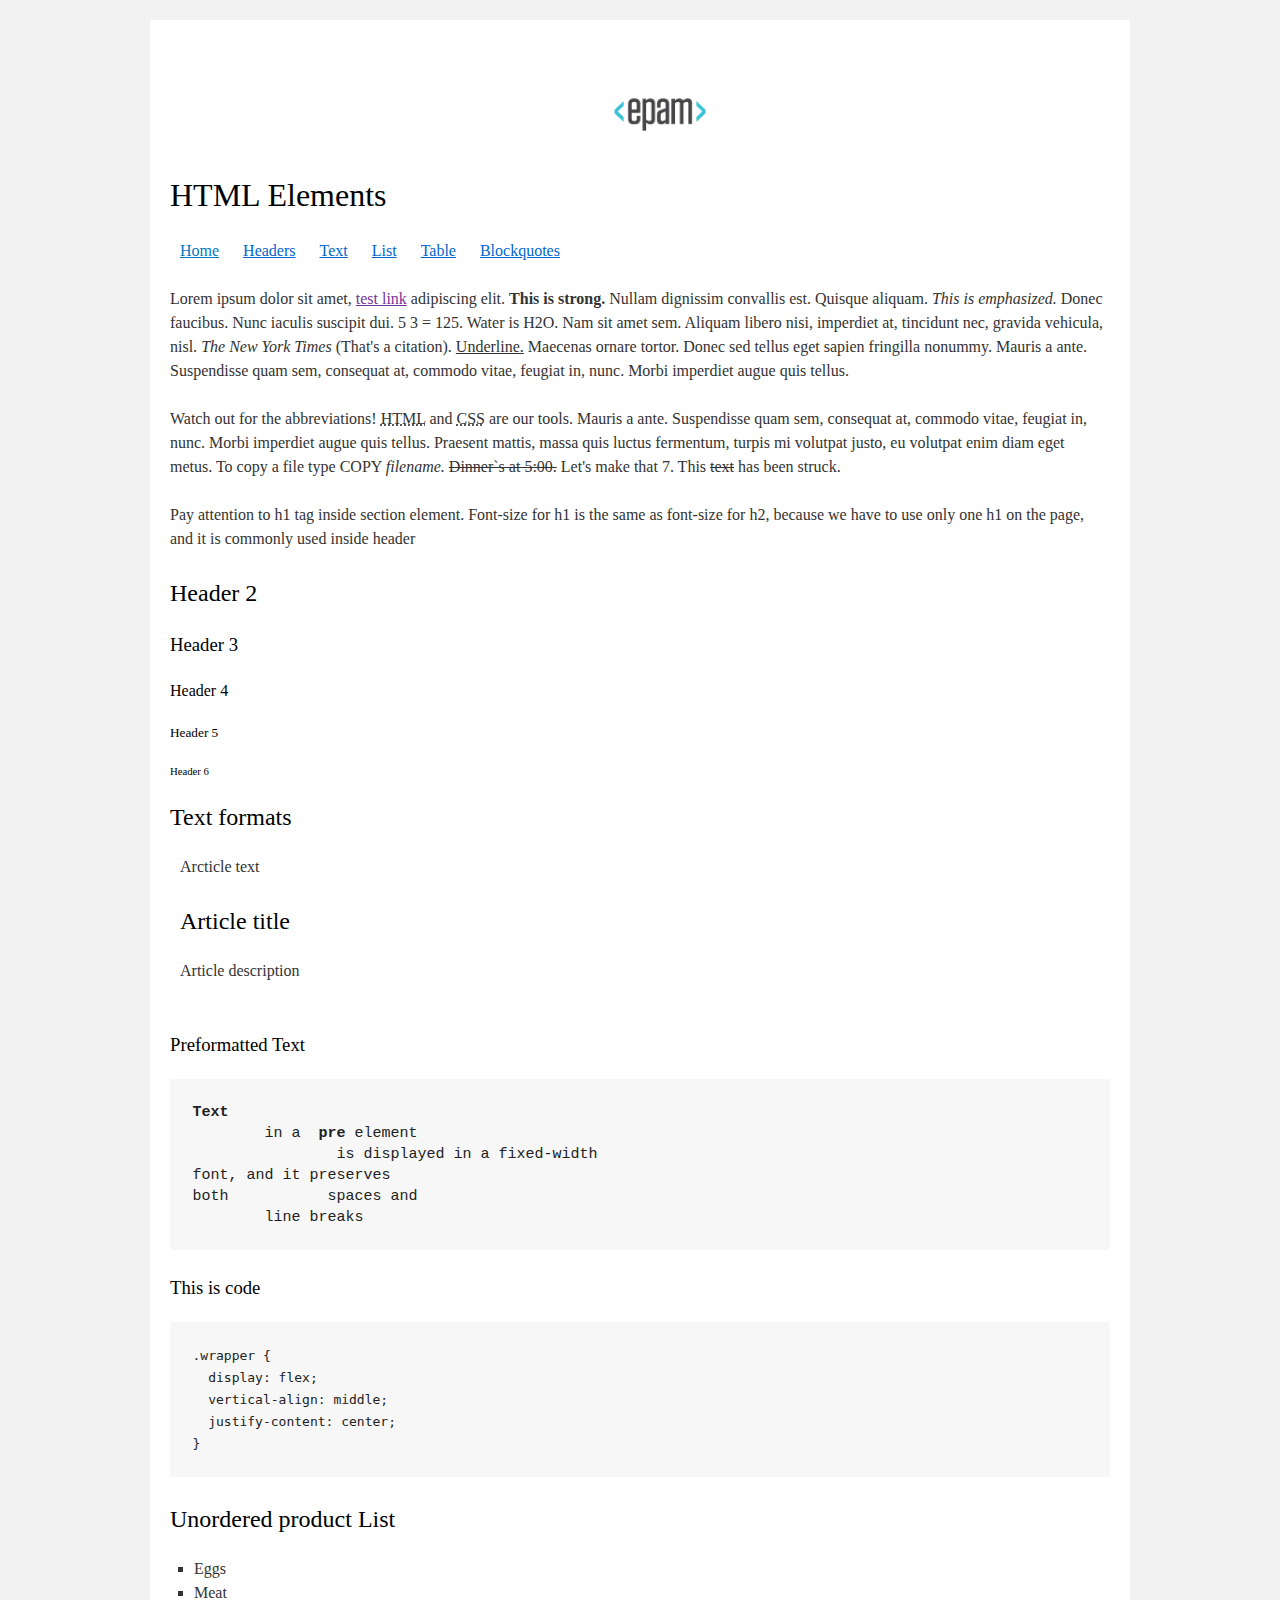
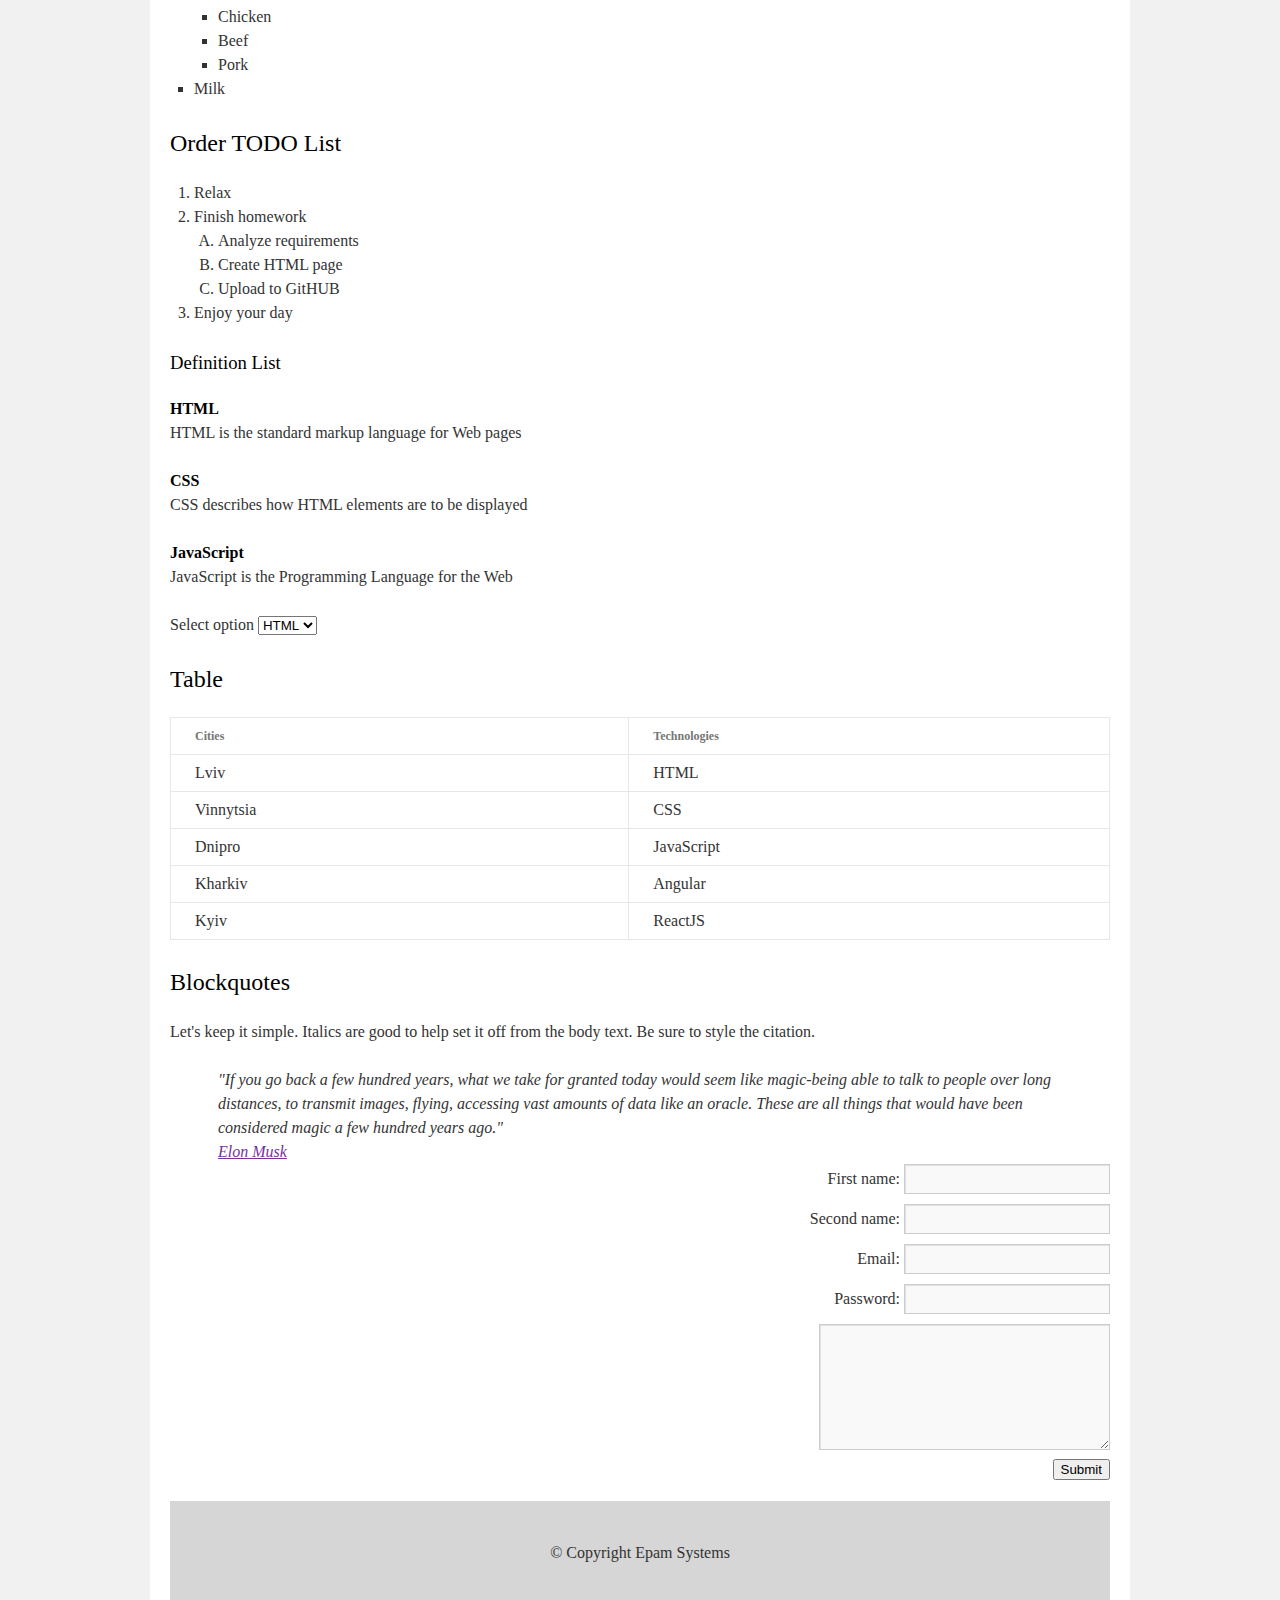
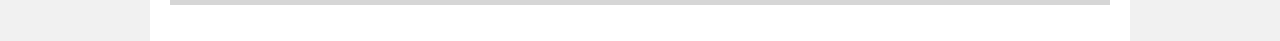
<file: FL11_HW1/homework/index.html>
<!DOCTYPE html>
<html lang="en">

<head>
  <meta charset="utf-8">
  <title>HTML Basics</title>
  <link rel="stylesheet" href="style.css">
</head>

<body>
  <div id="wrapper">

    <div id="main">


<br>

      <div id="container">

        <div id="content" role="main">
        	  	<header>
  	<img src="logo.png" alt="logoEPAM">
  	<h1>HTML Elements</h1>

</header>

<nav>
	<a href="">Home</a>
	<a href="#headers">Headers</a>
	<a href="#textFormats">Text</a>
	<a href="#list">List</a>
	<a href="#table">Table</a>
	<a href="#blockquotes">Blockquotes</a>
</nav>
<br>
<p>Lorem ipsum dolor sit amet,
<a href="">test link</a>
adipiscing elit.
<strong>This is strong.</strong> 
Nullam dignissim convallis est. Quisque aliquam.
<i> This is emphasized.</i>	
Donec faucibus. Nunc iaculis suscipit dui. 5
3 = 125.
Water is H2O.
Nam sit amet sem. Aliquam libero nisi, imperdiet at, tincidunt nec, gravida vehicula, nisl.
<cite> The New York Times</cite>
(That's a citation).
<u>Underline.</u>
Maecenas ornare tortor. Donec sed tellus eget sapien fringilla nonummy. Mauris a ante. Suspendisse quam sem, consequat at, commodo vitae, feugiat in, nunc. Morbi imperdiet augue quis tellus.</p>
<p>Watch out for the abbreviations!
 <abbr title="Hyper Text Markup Language" > HTML</abbr>
and
 <abbr title="Cascading Style Sheets">CSS</abbr>
are our tools. Mauris a ante. Suspendisse quam sem, consequat at, commodo vitae, feugiat in, nunc. Morbi imperdiet augue quis tellus. Praesent mattis, massa quis luctus fermentum, turpis mi volutpat justo, eu volutpat enim diam eget metus. To copy a file type
 COPY
<dfn>filename.</dfn>
<s>Dinner`s at 5:00.</s>
Let's make that 7.
This <s>text</s> has been struck.</p>
<p>Pay attention to h1 tag inside section element. Font-size for h1 is the same as font-size for h2,
because we have to use only one h1 on the page, and it is commonly used inside header</p>


        	<h2 id="headers">Header 2</h2>
<h3>Header 3</h3>
<h4>Header 4</h4>
<h5>Header 5</h5>
<h6>Header 6</h6>
<h2 id="textFormats">Text formats</h2>
<article>
	<p>Arcticle text</p>
<h2>Article title</h2>
<p>Article description</p>
</article>
<br>
<h3>Preformatted Text</h3>
<pre>
<b>Text</b>
	in a <b> pre</b> element
 		is displayed in a fixed-width
font, and it preserves
both           spaces and
	line breaks
</pre>
<h3>This is code</h3>
<pre><code>.wrapper {
  display: flex;
  vertical-align: middle;
  justify-content: center;
}</code></pre>
<h2 id="list">Unordered product List</h2>
<ul>
	<li>Eggs</li>
	<li> Meat
		<ul>
			<li>Chicken</li>
			<li>Beef</li>
			<li>Pork</li>
		</ul>
	</li>
	<li>Milk</li>
</ul>

<h2>Order TODO List</h2>
<ol>
	<li>Relax</li>
	<li> Finish homework
		<ol type="A">
			<li>Analyze requirements</li>
			<li>Create HTML page</li>
			<li>Upload to GitHUB</li>
		</ol> 
	</li>
	<li>Enjoy your day</li>
</ol>
<h3>Definition List</h3>
<dl>
	<dt>HTML</dt>
	<dd>HTML is the standard markup language for Web pages</dd>
	<dt>CSS</dt>
	<dd>CSS describes how HTML elements are to be displayed</dd>
	<dt>JavaScript</dt>
	<dd>JavaScript is the Programming Language for the Web</dd>
</dl>
<span>Select option
<select>
	<option>HTML</option>
	<option>CSS</option>
	<option>JS</option>
</select>
</span>
<br><br>
<h2 id="table">Table</h2>
<table>
	<tr>
		<th>Cities</th>
		<th>Technologies</th>
	</tr>
	
	<tr>
		<td>Lviv</td>
		<td>HTML</td>
	</tr>
	<tr>
		<td>Vinnytsia</td>
		<td>CSS</td>
	</tr>
	<tr>
		<td>Dnipro</td>
		<td>JavaScript</td>
	</tr>
	<tr>
		<td>Kharkiv</td>
		<td>Angular</td>
	</tr>
	<tr>
		<td>Kyiv</td>
		<td>ReactJS</td>
	</tr>
</table>
<h2 id="blockquotes">Blockquotes</h2>
<p>Let's keep it simple. Italics are good to help set it off from the body text. Be sure to style the citation.</p>
<blockquote> "If you go back a few hundred years, what we take for granted today would seem like magic-being able
to talk to people over long distances, to transmit images, flying, accessing vast amounts of data
like an oracle. These are all things that would have been considered magic a few hundred years ago."<address><a href="">Elon Musk</a></address></blockquote>
<form>
	<div>	
		<label>First name:
	<input type="text" name="firstName">
	</label>
	</div>
	<div>
		<label>Second name:
			<input type="text" name="secondName">
		</label>
	</div>
	<div>
		<label>Email:
			<input type="email" name="Email">
		</label>
	</div>
	<div>
		<label>Password:
			<input type="password" name="password">
		</label>
	</div>
	<div>
		<textarea cols="30" rows="5"></textarea>
	</div>
	<div>
	<button>Submit</button>
	</div>
</form>
<footer>© Copyright Epam Systems</footer>
        </div>
      </div>
    </div>
  </div>
</body>

</html>
</file>
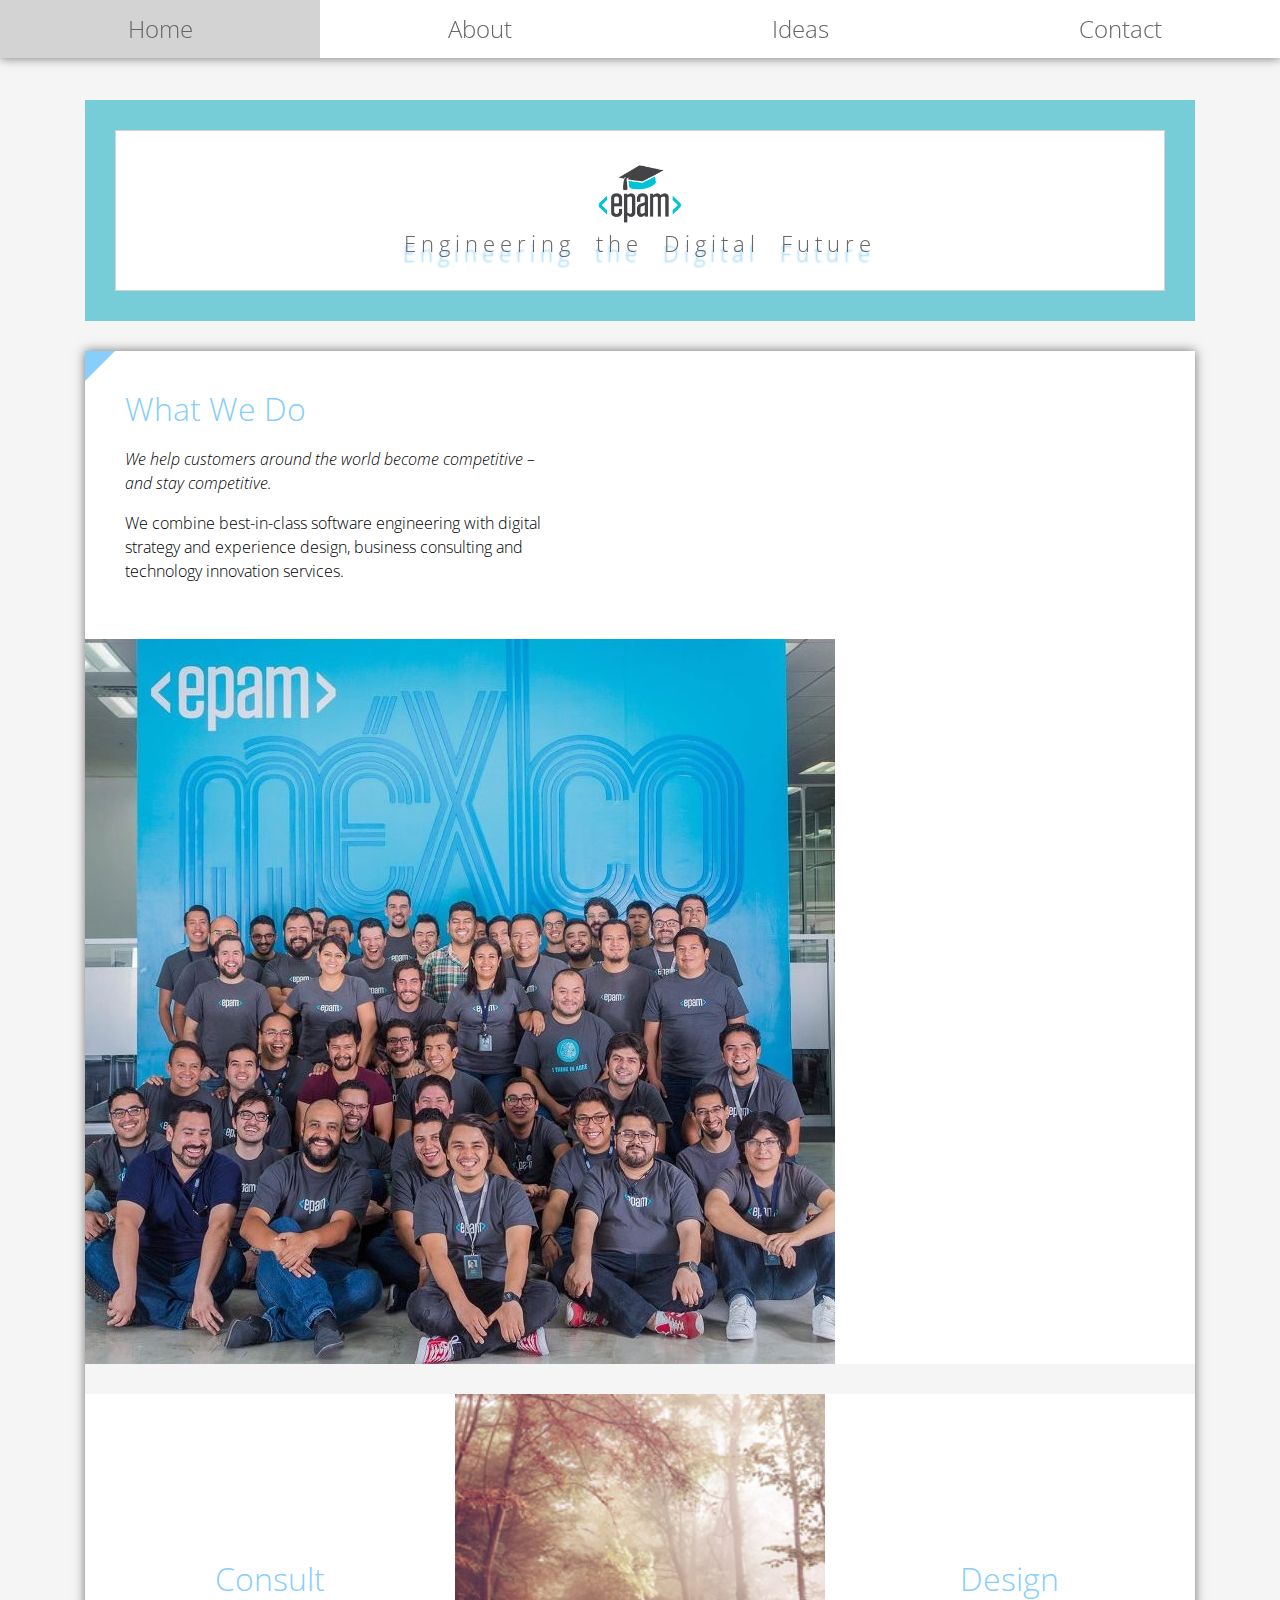
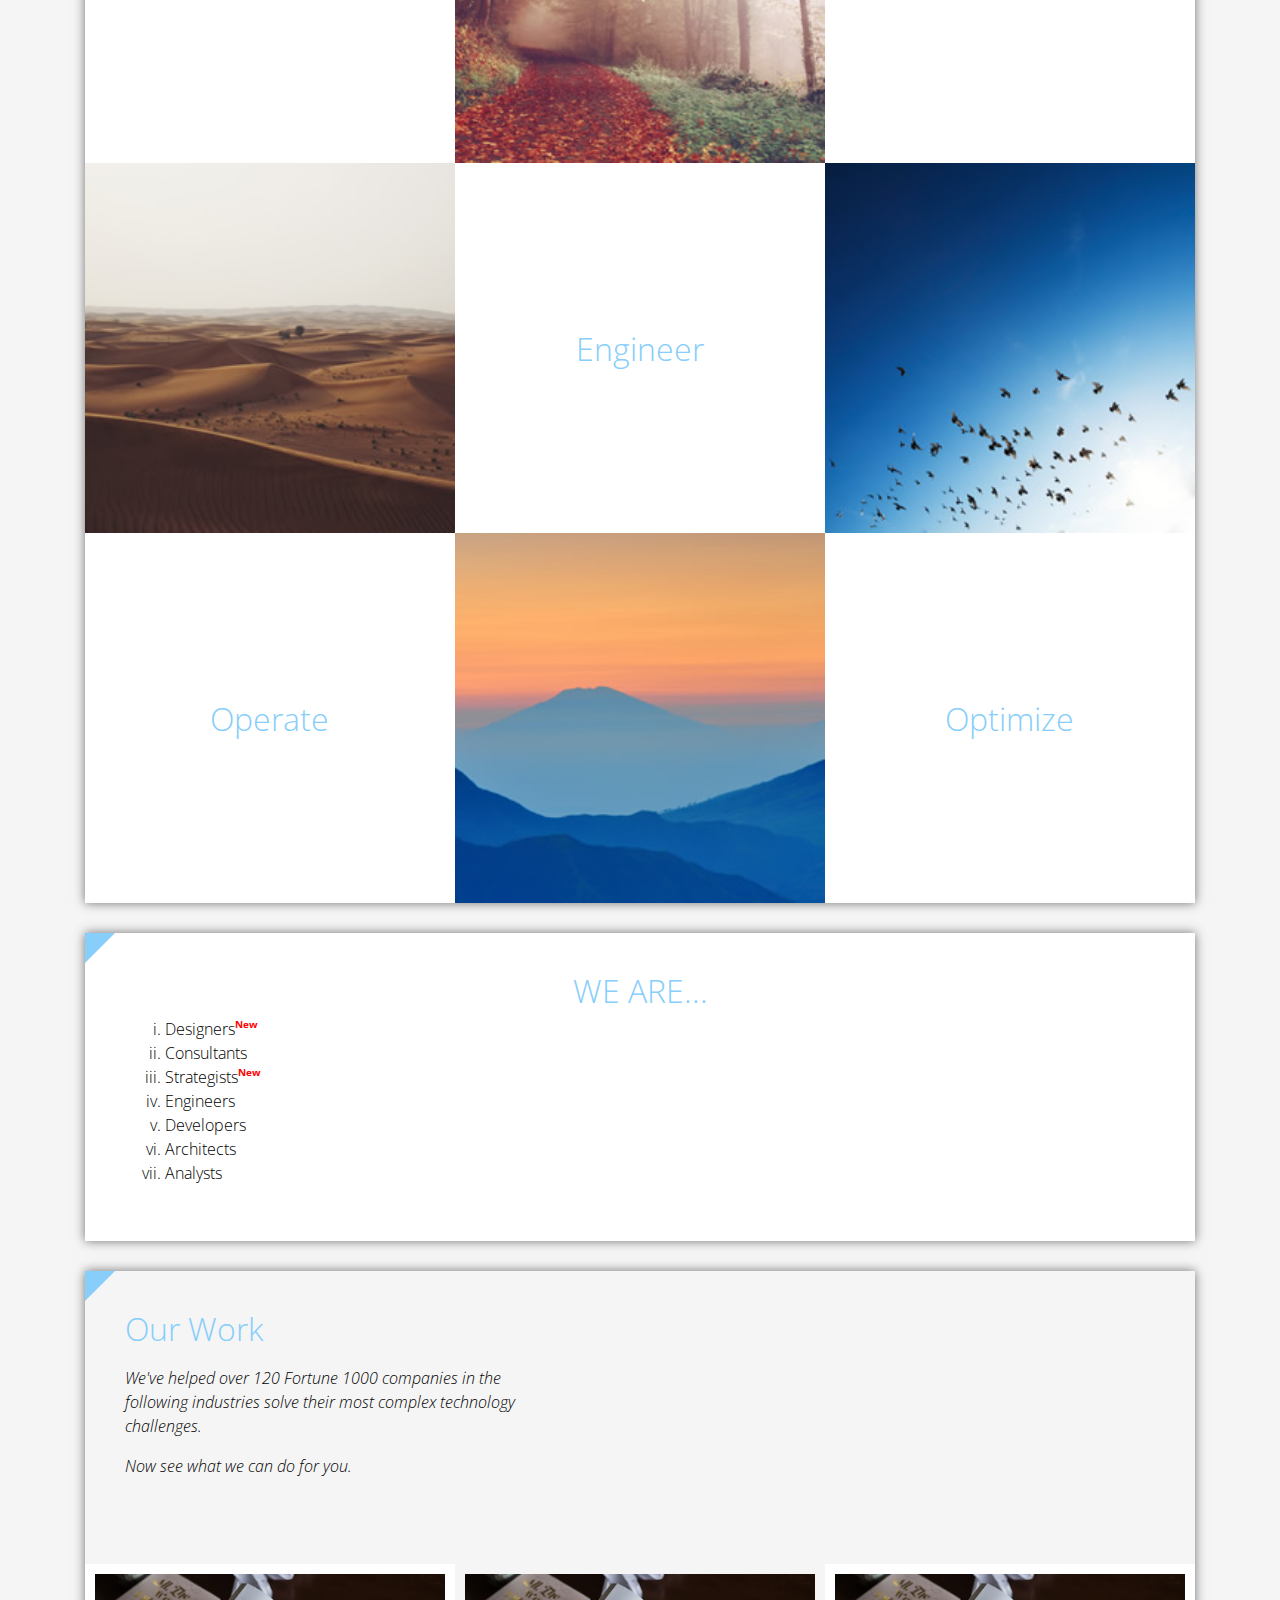
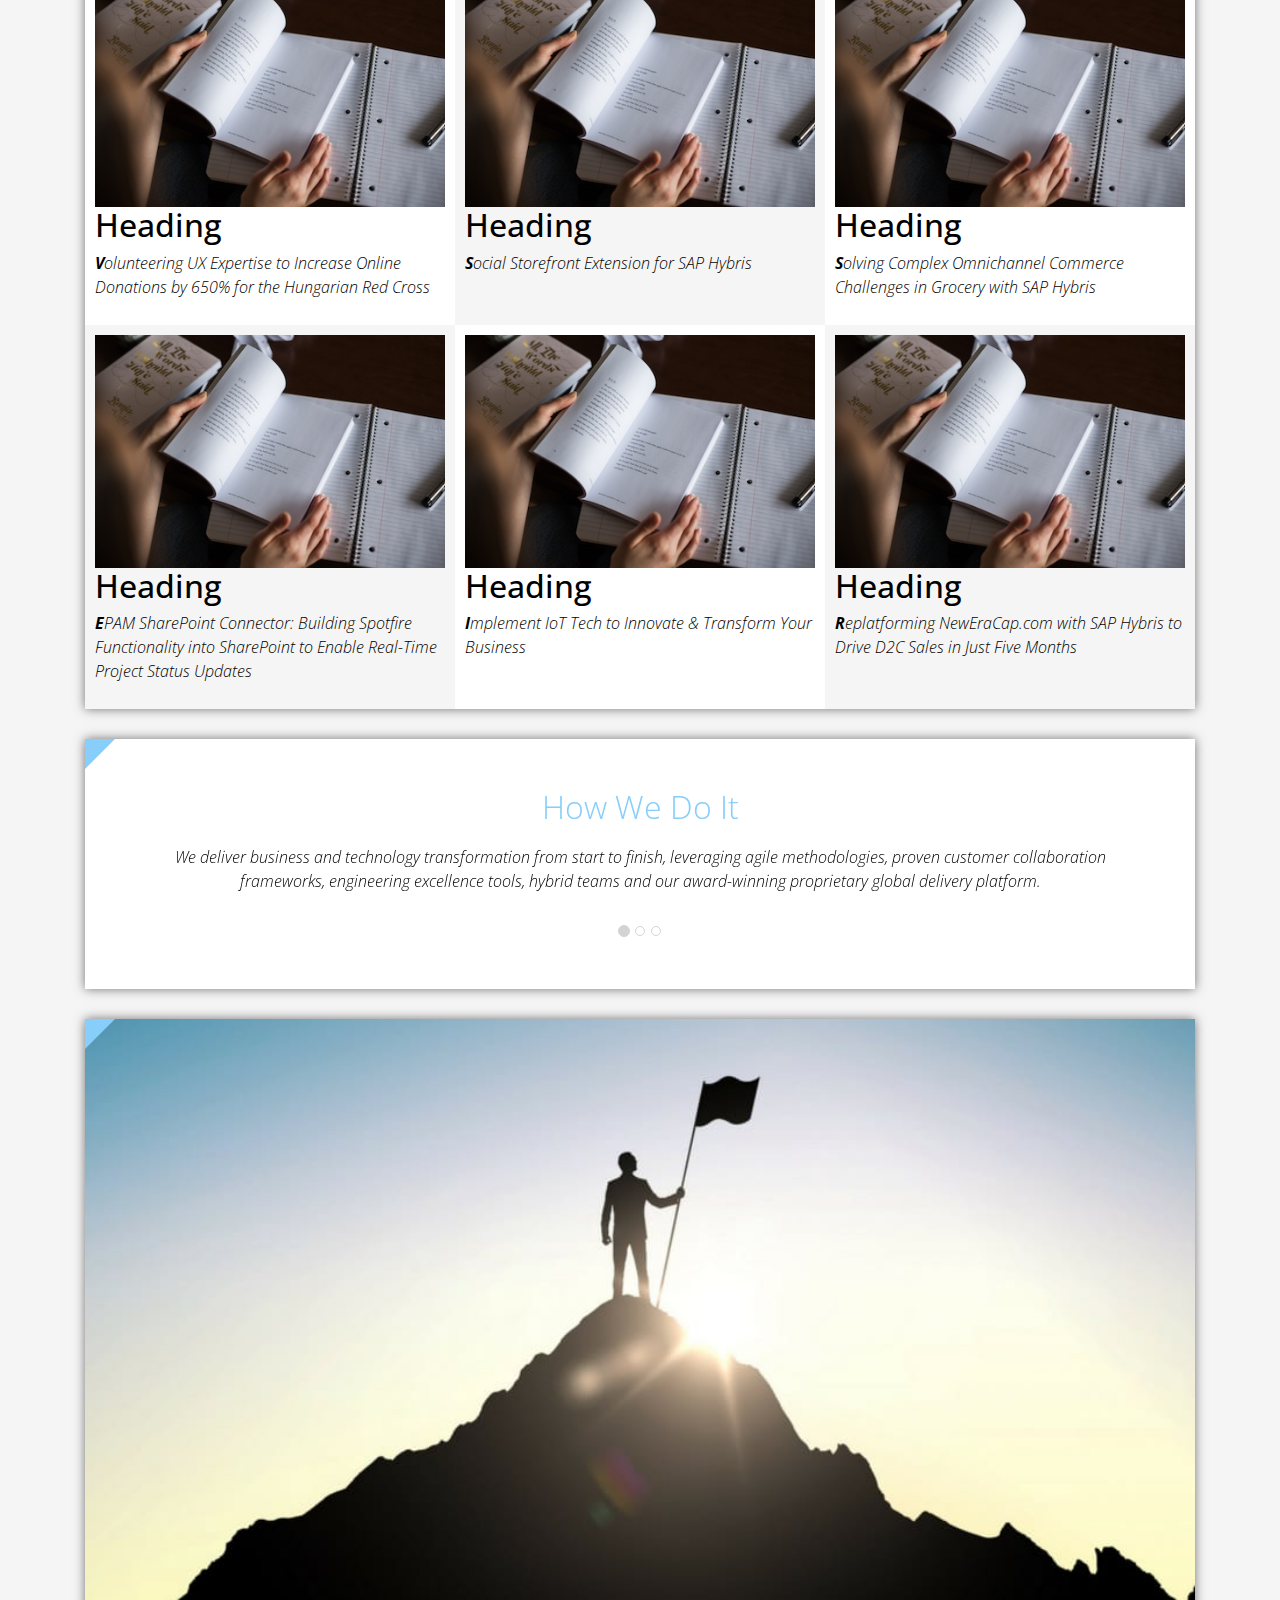
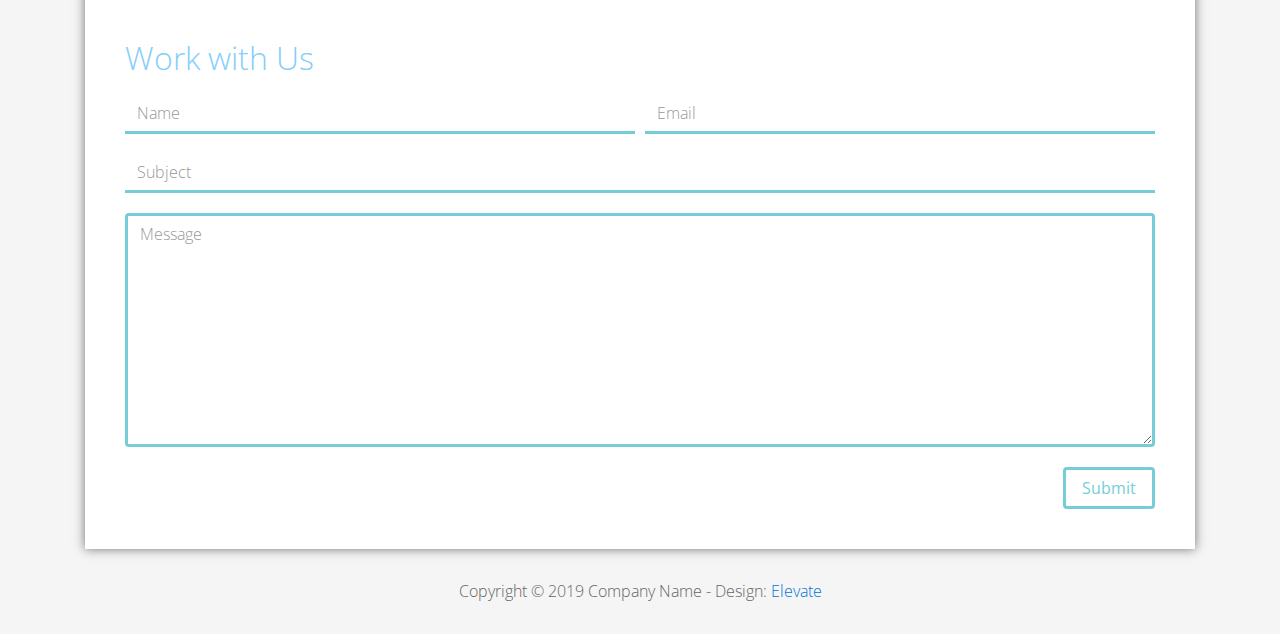
<file: FL11_HW2/homework/index.html>
<!DOCTYPE html>
<html lang="en">
<head>
  <meta charset="utf-8">
  <meta http-equiv="X-UA-Compatible" content="IE=edge">
  <meta name="viewport" content="width=device-width, initial-scale=1">

  <title>CSS Basics HW</title>



  <!-- load stylesheets -->
  <link rel="stylesheet" href="http://fonts.googleapis.com/css?family=Open+Sans:300,400">
  <!-- Google web font "Open Sans" -->
  <link rel="stylesheet" href="css/bootstrap.min.css">
  <!-- Bootstrap style -->
  <link rel="stylesheet" href="css/general.css">
  <link rel="stylesheet" href="css/style.css">
  <!-- Templatemo style -->
</head>

<body>
<div class="container">

  <div class="tm-sidebar">
    <nav class="tm-main-nav">
      <ul>
        <li class="tm-nav-item"><a href="#home" class="tm-nav-item-link">Home</a></li>
        <li class="tm-nav-item"><a href="#about" class="tm-nav-item-link">About</a></li>
        <li class="tm-nav-item"><a href="#ideas" class="tm-nav-item-link">Ideas</a></li>
        <li class="tm-nav-item"><a href="#contact" class="tm-nav-item-link">Contact</a></li>
      </ul>
    </nav>
  </div>

  <div class="tm-main-content">

    <div id="home" class="tm-content-box tm-content-header margin-b-10">
      <div class="tm-banner">
        <div class="tm-banner-inner">
          <img src="img/epam_logo.png" width="100" alt="">
          <p class="tm-banner-text">Engineering the Digital Future</p>
        </div>
      </div>
    </div>

    <section>
      <div class="tm-content-box flex-2-col">

        <div class="padding-medium flex-item tm-team-description-container flex-item">
          <h2 class="tm-section-title">What We Do</h2>
          <p class="tm-section-description">We help customers around the world become competitive – and stay competitive.</p>
          <p class="tm-section-description"> We combine best-in-class software engineering with digital strategy and experience design, business consulting and technology innovation services.</p>
        </div>
        <div class="flex-item tm-team-img">
          <img src="img/epam-mexico.jpg" alt="epam-mexico">
        </div>

      </div>

      <div id="about" class="tm-content-box">

        <ul class="boxes gallery-container">
          <li class="box box-bg">
            <h2 class="tm-section-title tm-section-title-box tm-box-bg-title">Consult</h2>
          </li>
          <li class="box">
            <a href="img/idea-large-01.jpg">
              <img src="img/idea-01.jpg" alt="Image" class="img-fluid thumbnail box-img">
            </a>
          </li>
          <li class="box box-bg">
            <h2 class="tm-section-title tm-section-title-box tm-box-bg-title">Design</h2>
          </li>
          <li class="box">
            <a href="img/idea-large-02.jpg">
              <img src="img/idea-02.jpg" alt="Image" class="img-fluid thumbnail box-img">
            </a>
          </li>
          <li class="box box-bg">
            <h2 class="tm-section-title tm-section-title-box tm-box-bg-title">Engineer</h2>
          </li>
          <li class="box">
            <a href="img/idea-large-03.jpg">
              <img src="img/idea-03.jpg" alt="Image" class="img-fluid thumbnail box-img">
            </a>
          </li>
          <li class="box box-bg">
            <h2 class="tm-section-title tm-section-title-box tm-box-bg-title">Operate</h2>
          </li>
          <li class="box">
            <a href="img/idea-large-04.jpg">
              <img src="img/idea-04.jpg" alt="Image" class="img-fluid thumbnail box-img">
            </a>
          </li>
          <li class="box box-bg">
            <h2 class="tm-section-title tm-section-title-box tm-box-bg-title">Optimize</h2>
          </li>
        </ul>

      </div>

    </section>

    <!-- slider -->
    <section class="heading tm-content-box">
      <div class="padding-medium">
        <h2> WE ARE...</h2>
        <ol>
          <li><a href="index.html" class="text">Designers</a></li>
          <li><a href="index.html">Consultants</a></li>
          <li><a href="#" class="text">Strategists</a></li>
          <li><a href="#">Engineers</a></li>
          <li><a href="#">Developers</a></li>
          <li><a href="#">Architects</a></li>
          <li><a href="#">Analysts</a></li>
        </ol>
      </div>
    </section>

    <section class="blocks">
      <div class="padding-medium flex-item tm-team-description-container">
        <h2 class="tm-section-title">Our Work</h2>
        <p class="tm-section-description">We've helped over 120 Fortune 1000 companies in the following industries solve their most complex technology challenges. </p>
        <p class="tm-section-description"> Now see what we can do for you.</p>
      </div>
      <div class="tm-content-box flex-2-col">
      </div>
      <div  class="tm-content-box">
        <ul class="boxes gallery-container">
          <li class="box box-work">
            <img src="img/study.jpeg" alt="Image" class="img-fluid">
            <div>
              <h2>Heading</h2>
              <p>Volunteering UX Expertise to Increase Online Donations by 650% for the Hungarian Red Cross</p>
            </div>
          </li>
          <li class="box box-work">
            <img src="img/study.jpeg" alt="Image" class="img-fluid">
            <div>
              <h2>Heading</h2>
              <p>Social Storefront Extension for SAP Hybris</p>
            </div>
          </li>
          <li class="box box-work">
            <img src="img/study.jpeg" alt="Image" class="img-fluid">
            <div>
              <h2>Heading</h2>
              <p>Solving Complex Omnichannel Commerce Challenges in Grocery with SAP Hybris</p>
            </div>
          </li>
          <li class="box box-work">
            <img src="img/study.jpeg" alt="Image" class="img-fluid">
            <div>
              <h2>Heading</h2>
              <p>EPAM SharePoint Connector: Building Spotfire Functionality into SharePoint to Enable Real-Time Project Status Updates</p>
            </div>
          </li>
          <li class="box box-work">
            <img src="img/study.jpeg" alt="Image" class="img-fluid">
            <div>
              <h2>Heading</h2>
              <p>Implement IoT Tech to Innovate &amp; Transform Your Business</p>
            </div>
          </li>
          <li class="box box-work">
            <img src="img/study.jpeg" alt="Image" class="img-fluid">
            <div>
              <h2>Heading</h2>
              <p>Replatforming NewEraCap.com with SAP Hybris to Drive D2C Sales in Just Five Months</p>
            </div>
          </li>
        </ul>

      </div>
    </section>

    <section id="ideas">
      <div id="tmCarousel" class="carousel slide tm-content-box" data-ride="carousel">

        <ol class="carousel-indicators">
          <li data-target="#tmCarousel" data-slide-to="0" class="active"></li>
          <li data-target="#tmCarousel" data-slide-to="1" class=""></li>
          <li data-target="#tmCarousel" data-slide-to="2" class=""></li>
        </ol>

        <div class="carousel-inner" role="listbox">

          <div class="carousel-item active">
            <div class="carousel-content">
              <div class="flex-item">
                <h2 class="tm-section-title">How We Do It</h2>
                <p class="tm-section-description carousel-description">We deliver business and technology transformation from start to finish, leveraging agile methodologies, proven customer collaboration frameworks, engineering excellence tools, hybrid teams and our award-winning proprietary global delivery platform.</p>
              </div>
            </div>
          </div>

          <div class="carousel-item">
            <div class="carousel-content">
              <div class="flex-item">
                <h2 class="tm-section-title">Our Clients</h2>
                <p class="tm-section-description carousel-description">Lorem ipsum dolor sit amet,
                  consectetur adipiscing elit. Quisque vel nisi pharetra nibh varius pharetra ac
                  sagittis nisi. Etiam pharetra vestibulum hendrerit. Pellentesque interdum metus
                  sed massa rutrum.</p>
              </div>
            </div>
          </div>

          <div class="carousel-item">
            <div class="carousel-content">
              <div class="flex-item">
                <h2 class="tm-section-title">Our Projects</h2>
                <p class="tm-section-description carousel-description">Donec ex libero, fringilla
                  vitae purus sit amet, rhoncus pharetra lorem. Pellentesque id sem id lacus
                  ultricies vehicula. Aliquam rutrum mi non. Pellentesque interdum metus sed massa
                  rutrum.</p>
              </div>
            </div>
          </div>

        </div>

      </div>
    </section>

    <section class="tm-content-box">
      <img src="img/contact-us.jpg" alt="Contact image" class="img-fluid img-contact-us">

      <div id="contact" class="padding-medium">
        <h2 class="tm-section-title">Work with Us</h2>
        <form action="#contact" method="get" class="contact-form">

          <div class="form-group col-xs-12 col-sm-12 col-md-6 col-lg-6 form-group-2-col-left">
            <input type="text" id="contact_name" name="contact_name" class="form-control"
                   placeholder="Name" required/>
          </div>
          <div class="form-group col-xs-12 col-sm-12 col-md-6 col-lg-6 form-group-2-col-right mandatory-field">
            <input type="email" id="contact_email" name="contact_email" class="form-control"
                   placeholder="Email" required/>
          </div>
          <div class="form-group">
            <input type="text" id="contact_subject" name="contact_subject" class="form-control"
                   placeholder="Subject" required/>
          </div>
          <div class="form-group">
            <textarea id="contact_message" name="contact_message" class="form-control" rows="9"
                      placeholder="Message" required></textarea>
          </div>

          <button type="submit" class="btn btn-primary submit-btn">Submit</button>

        </form>
      </div>
    </section>

    <footer class="tm-footer">
      <p class="text-xs-center">Copyright &copy; 2019 Company Name

        - Design: <a rel="nofollow" href="http://www.templatemo.com/tm-481-elevate"
                     target="_parent">Elevate</a></p>
    </footer>

  </div>

</div>

</body>
</html>
</file>
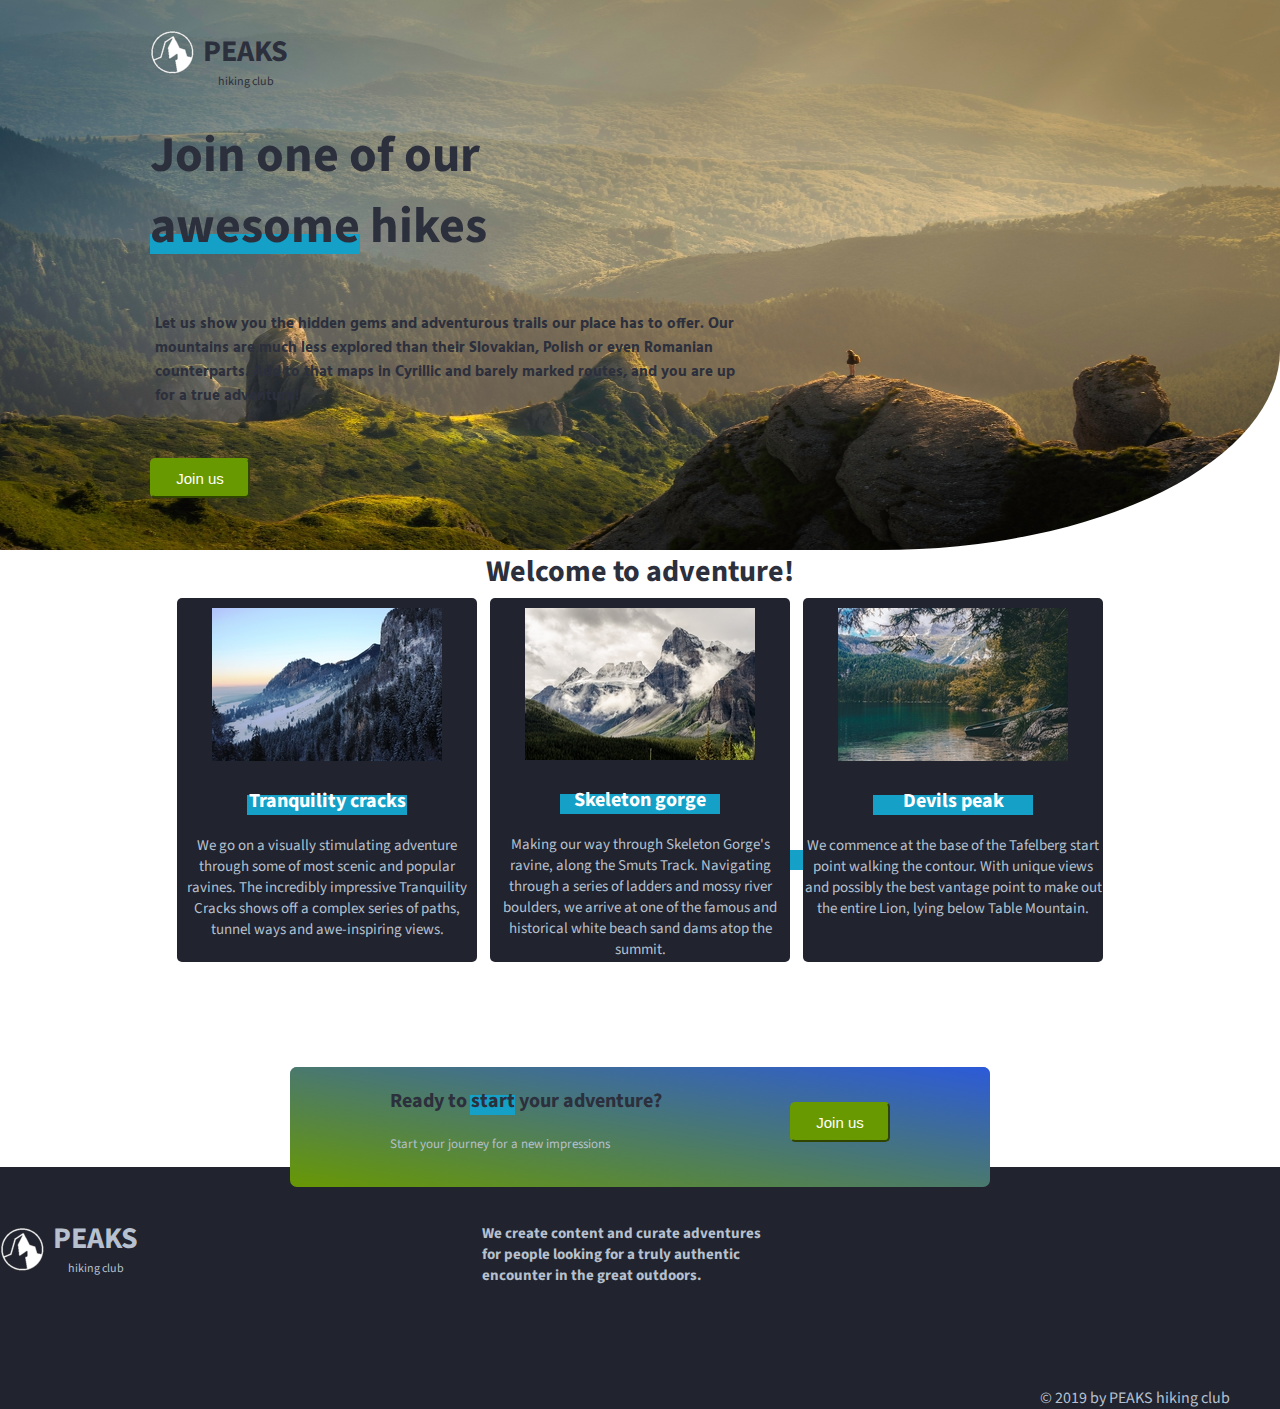
<file: FL11_HW3/homework/index.html>
<!DOCTYPE html>
<html lang="en">

  <head>
    <meta charset="UTF-8">
    <meta name="viewport" content="width=device-width, initial-scale=1.0">
    <meta http-equiv="X-UA-Compatible" content="ie=edge">
    <link href="https://fonts.googleapis.com/css?family=Hind:400,600%7CSource+Sans+Pro:400,600,700%7CFresca" rel="stylesheet"/>

    <!-- Styles should be switched here: -->

    <link rel="stylesheet" type="text/css" href="css/style1.css">
<!--     <link rel="stylesheet" type="text/css" href="css/style2.css">-->

    <title>PEAKS hiking club</title>
  </head>

  <body>
    <header class="header">
      <div class="header-wrap">
        <div class="landing-logo">
          <img src="img/m-logo.png" alt="logo" />
          <p>PEAKS<span>hiking club</span></p>
        </div>
        <p class="header_heading">
          Join one of our awesome hikes
        </p>
        <p class="header_text">
          Let us show you the hidden gems and adventurous trails our place has to offer.
          Our mountains are much less explored than their Slovakian,
          Polish or even Romanian counterparts. Add to that maps in Cyrillic and barely marked routes,
          and you are up for a true adventure!
        </p>
        <button class="header_button">Join us</button>
      </div>
    </header>
    <main class="section">
      <p class="section_text">
        Welcome to adventure!
      </p>
      <div class="section_card_wrap">
        <div class="section_card">
          <img class="section_card_img"
               src="img/m-1.jpg"
               alt="experts"/>
          <p class="section_card_heading">
            Tranquility cracks
            <span class="section_card_underline"></span>
          </p>
          <p class="section_card_text">
            We go on a visually stimulating adventure through some of most scenic and popular ravines.
            The incredibly impressive Tranquility Cracks shows off a complex series of paths, tunnel ways and awe-inspiring views.
          </p>
        </div>
        <div class="section_card">
          <img class="section_card_img"
               src="img/m-2.jpg"
               alt="content formats"/>
          <p class="section_card_heading">
            Skeleton gorge
            <span class="section_card_underline"></span>
          </p>
          <p class="section_card_text">
            Making our way through Skeleton Gorge's ravine, along the Smuts Track.
            Navigating through a series of ladders and mossy river boulders, we arrive at one of the famous and historical white beach sand dams atop the summit.
          </p>
        </div>
        <div class="section_card">
          <img class="section_card_img"
               src="img/m-3.jpg"
               alt="certificate"/>
          <p class="section_card_heading">
            Devils peak
            <span class="section_card_underline"></span>
          </p>
          <p class="section_card_text">
            We commence at the base of the Tafelberg start point walking the contour.
            With unique views and possibly the best vantage point to make out the entire Lion, lying below Table Mountain.
          </p>
        </div>
      </div>
      <div class="section_banner">
        <div class="section_banner_text_wrap">
          <p class="section_banner_heading">
            Ready to start your adventure?
          </p>
          <p class="section_banner_text">
            Start your journey for a new impressions
          </p>
        </div>
        <button class="section_banner_button">Join us</button>
      </div>
    </main>
    <footer class="footer">
      <div class="footer-wrap">
        <div class="footer_logo landing-logo">
          <img src="img/m-logo.png" alt="logo" />
          <p>PEAKS<span>hiking club</span></p>
        </div>
        <p class="footer_text">
          We create content  and curate adventures for  people looking for a truly authentic encounter in the great outdoors.
        </p>
        <span class="footer-cr">
          &copy; 2019 by PEAKS hiking club
        </span>
      </div>
    </footer>
  </body>

</html>
</file>
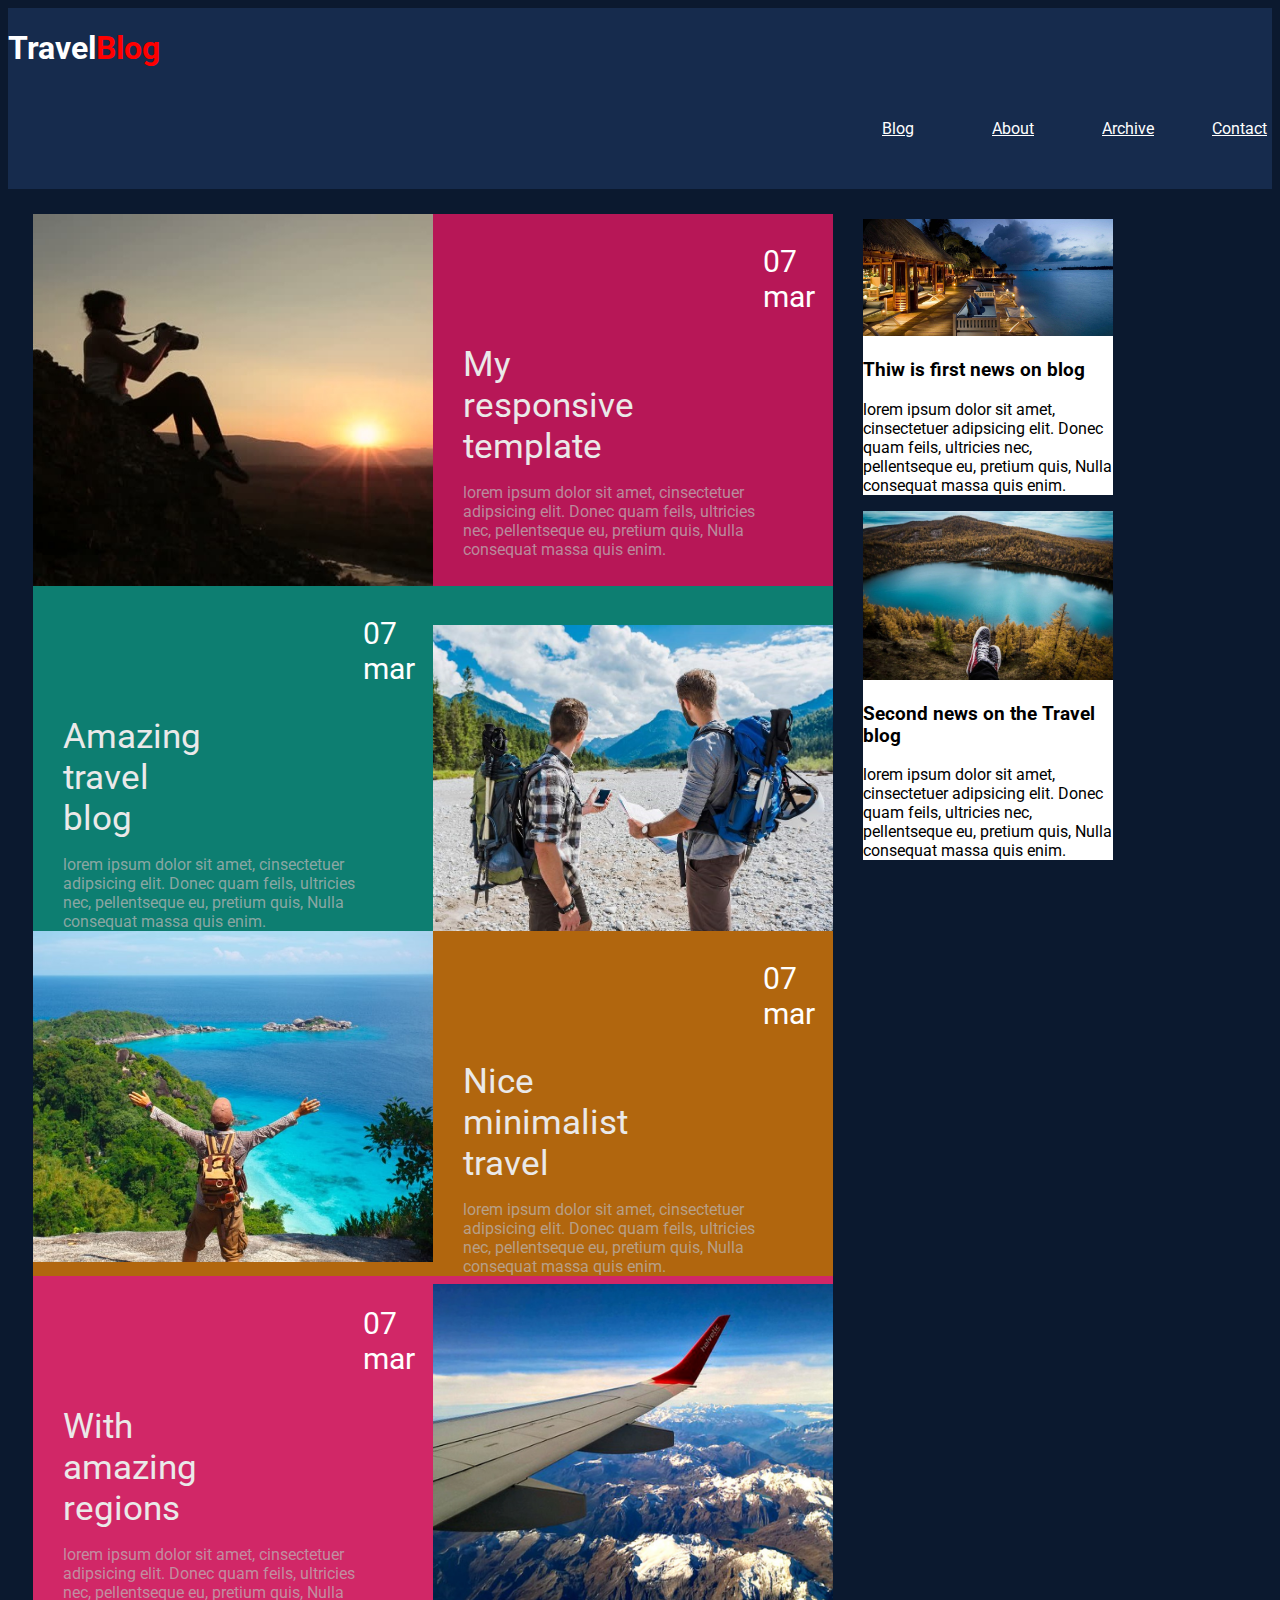
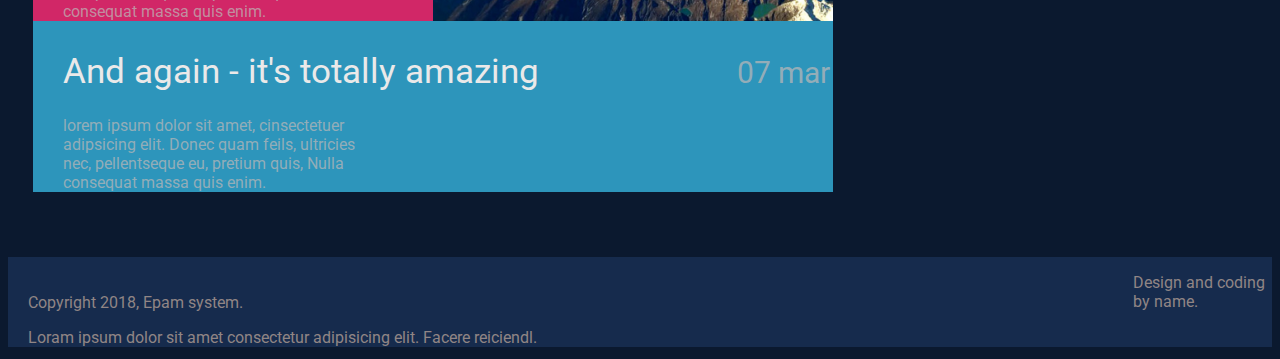
<file: FL11_HW5/homework/index.html>
<!DOCTYPE html>
<html lang="en">
<head>
  <meta charset="UTF-8">
  <meta name="viewport" content="width=device-width, initial-scale=1.0">
  <meta http-equiv="X-UA-Compatible" content="ie=edge">
  <link rel="stylesheet" href="css/styles.css">
  <link href='https://fonts.googleapis.com/css?family=Roboto:400,100,300,700&subset=latin,latin-ext' rel='stylesheet' type='text/css'>      
  <title>Responsive</title>
</head>
<body>
  <header>
  	<h1>Travel<span>Blog</span></h1>
    <div id="lines"></div>
  	<nav>

  		<div><a href="">Blog</a></div>
  		<div><a href="">About</a></div>
  		<div><a href="">Archive</a></div>
  		<div><a href="">Contact</a></div>
  	</nav>
  </header>
  <div class="main-data">

  <main>
  	<div class="post-1">
  		<img src="img/post1.jpg" alt="">
  		<div class="post-text right">
        <div class="date"><p>07 mar</p></div>
  		<h2>My responsive template</h2>
  		<p>lorem ipsum dolor sit amet, cinsectetuer adipsicing elit.  Donec quam feils, ultricies nec, pellentseque eu, pretium quis, Nulla consequat massa quis enim.</p>
  	</div>
    
  	</div>
  	 	<div class="post-2">
        
  		
  		
      <div class="post-text left">
         <div class="date"><p>07 mar</p></div>
      <h2>Amazing travel blog</h2>
      <p>lorem ipsum dolor sit amet, cinsectetuer adipsicing elit. Donec quam feils, ultricies nec, pellentseque eu, pretium quis, Nulla consequat massa quis enim.</p>
    </div>
    <img src="img/post2.jpg" alt="">
  	</div>
  	 	<div class="post-3">
  		<img src="img/post3.jpg" alt="">
  		<div class="post-text right">
         <div class="date"><p>07 mar</p></div>
  		<h2>Nice minimalist travel</h2>
  		<p>lorem ipsum dolor sit amet, cinsectetuer adipsicing elit. Donec quam feils, ultricies nec, pellentseque eu, pretium quis, Nulla consequat massa quis enim.</p>
      
  	</div>
    
  	</div>
  	 	<div class="post-4">
     
  <div class="post-text left">
       <div class="date"><p>07 mar</p></div>
  		<h2>With amazing regions</h2>
  		<p>lorem ipsum dolor sit amet, cinsectetuer adipsicing elit. Donec quam feils, ultricies nec, pellentseque eu, pretium quis, Nulla consequat massa quis enim.</p>
  	</div>
  		<img src="img/post4.jpg" alt="">
  	</div>
  	 	<div class="post-5">
         
  		<h2>And again - it's totally amazing</h2>
      <div class="date-5"><p>07 mar</p></div>
  		<p>lorem ipsum dolor sit amet, cinsectetuer adipsicing elit. Donec quam feils, ultricies nec, pellentseque eu, pretium quis, Nulla consequat massa quis enim.</p>
        
  	</div>
  </main>
    <aside>
    <div class="news">
      <img src="img/news1.jpg" alt="">
      <h3>Thiw is first news on blog</h3>
      <p>lorem ipsum dolor sit amet, cinsectetuer adipsicing elit. Donec quam feils, ultricies nec, pellentseque eu, pretium quis, Nulla consequat massa quis enim.</p>
    </div>
     <div class="news">
      <img src="img/news2.jpg" alt="">
      <h3>Second news on the Travel blog</h3>
      <p>lorem ipsum dolor sit amet, cinsectetuer adipsicing elit. Donec quam feils, ultricies nec, pellentseque eu, pretium quis, Nulla consequat massa quis enim.</p>
    </div>
  </aside>
</div>
  <footer class="footer">
    <div class="footer-left">
    <p>Copyright 2018, Epam system.</p>
    <p>Loram ipsum dolor sit amet consectetur adipisicing elit. Facere reiciendl.</p>
  </div>
  <div class="footer-right">
    <p>Design and coding by name.</p>
  </div>
  </footer>
</body>
</html>
</file>
<file: FL11_HW1/homework/style.css>
html,body,div,span,applet,object,iframe,h1,h2,h3,h4,h5,h6,p,blockquote,pre,a,abbr,acronym,address,big,cite,code,del,dfn,em,font,img,ins,kbd,q,s,samp,small,strike,strong,sub,sup,tt,var,b,u,i,center,dl,dt,dd,ol,ul,li,fieldset,form,label,legend,table,caption,tbody,tfoot,thead,tr,th,td{background:transparent;border:0;margin:0;padding:0;vertical-align:baseline}body{line-height:1}h1,h2,h3,h4,h5,h6{clear:both;font-weight:normal}ol,ul{list-style:none}blockquote{quotes:none}blockquote:before,blockquote:after{content:'';content:none}del{text-decoration:line-through}table{border-collapse:collapse;border-spacing:0}a img{border:0}#container{float:left;margin:0 -240px 0 0;width:100%}#primary,#secondary{float:right;overflow:hidden;width:220px}#secondary{clear:right}#footer{clear:both;width:100%}.one-column #content{margin:0 auto;width:640px}.single-attachment #content{margin:0 auto;width:900px}body,input,textarea,.page-title span,.pingback a.url{font-family:Georgia,"Bitstream Charter",serif}h3#comments-title,h3#reply-title,#access .menu,#access div.menu ul,#cancel-comment-reply-link,.form-allowed-tags,#site-info,#site-title,#wp-calendar,.comment-meta,.comment-body tr th,.comment-body thead th,.entry-content label,.entry-content tr th,.entry-content thead th,.entry-meta,.entry-title,.entry-utility,#respond label,.navigation,.page-title,.pingback p,.reply,.widget-title,.wp-caption-text{font-family:"Helvetica Neue",Arial,Helvetica,"Nimbus Sans L",sans-serif}input[type="submit"]{font-family:"Helvetica Neue",Arial,Helvetica,"Nimbus Sans L",sans-serif}pre{font-family:"Courier 10 Pitch",Courier,monospace}code{font-family:Monaco,Consolas,"Andale Mono","DejaVu Sans Mono",monospace}#access .menu-header,div.menu,#colophon,#branding,#main,#wrapper{margin:0 auto;width:940px}#wrapper{background:#fff;margin-top:20px;padding:0 20px}#footer-widget-area{overflow:hidden}#footer-widget-area .widget-area{float:left;margin-right:20px;width:220px}#footer-widget-area #fourth{margin-right:0}#site-info{float:left;font-size:14px;font-weight:bold;width:700px}#site-generator{float:right;width:220px}body{background:#f1f1f1}body,input,textarea{color:#666;font-size:12px;line-height:18px}hr{background-color:#e7e7e7;border:0;clear:both;height:1px;margin-bottom:18px}p{margin-bottom:18px}ul{list-style:square;margin:0 0 18px 1.5em}ol{list-style:decimal;margin:0 0 18px 1.5em}ol ol{list-style:upper-alpha}ol ol ol{list-style:lower-roman}ol ol ol ol{list-style:lower-alpha}ul ul,ol ol,ul ol,ol ul{margin-bottom:0}dl{margin:0 0 24px 0}dt{font-weight:bold}dd{margin-bottom:18px}strong{font-weight:bold}cite,em,i{font-style:italic}big{font-size:131.25%}ins{background:#ffc;text-decoration:none}blockquote{font-style:italic;padding:0 3em}blockquote cite,blockquote em,blockquote i{font-style:normal}pre{background:#f7f7f7;color:#222;line-height:18px;margin-bottom:18px;overflow:auto;padding:1.5em}abbr,acronym{cursor:help}sup,sub{height:0;line-height:1;position:relative;vertical-align:baseline}sup{bottom:1ex}sub{top:.5ex}small{font-size:smaller}input{margin-bottom:10px}input[type="text"],input[type="password"],input[type="email"],input[type="url"],input[type="number"],textarea{background:#f9f9f9;border:1px solid #ccc;box-shadow:inset 1px 1px 1px rgba(0,0,0,0.1);-moz-box-shadow:inset 1px 1px 1px rgba(0,0,0,0.1);-webkit-box-shadow:inset 1px 1px 1px rgba(0,0,0,0.1);padding:2px}a:link{color:#06c}a:visited{color:#743399}a:active,a:hover{color:#ff4b33}.screen-reader-text{clip:rect(1px,1px,1px,1px);overflow:hidden;position:absolute !important;height:1px;width:1px}#header{padding:30px 0 0 0}#site-title{float:left;font-size:30px;line-height:36px;margin:0 0 18px 0;width:700px}#site-title a{color:#000;font-weight:bold;text-decoration:none}#site-description{color:#000;clear:right;float:right;font-style:italic;margin:15px 0 18px 0;opacity:.65;width:220px}#branding img{border-top:4px solid #000;border-bottom:1px solid #000;display:block;float:left}#access{background:#000;display:block;float:left;margin:0 auto;width:940px}#access .menu-header,div.menu{font-size:13px;margin-left:12px;width:928px}#access .menu-header ul,div.menu ul{list-style:none;margin:0}#access .menu-header li,div.menu li{float:left;position:relative}#access a{color:#aaa;display:block;line-height:38px;padding:0 10px;text-decoration:none}#access ul ul{box-shadow:0 3px 3px rgba(0,0,0,0.2);-moz-box-shadow:0 3px 3px rgba(0,0,0,0.2);-webkit-box-shadow:0 3px 3px rgba(0,0,0,0.2);display:none;position:absolute;top:38px;left:0;float:left;width:180px;z-index:99999}#access ul ul li{min-width:180px}#access ul ul ul{left:100%;top:0}#access ul ul a{background:#333;line-height:1em;padding:10px;width:160px;height:auto}#access li:hover>a,#access ul ul:hover>a{background:#333;color:#fff}#access ul li:hover>ul{display:block}#access ul li.current_page_item>a,#access ul li.current_page_ancestor>a,#access ul li.current-menu-ancestor>a,#access ul li.current-menu-item>a,#access ul li.current-menu-parent>a{color:#fff}* html #access ul li.current_page_item a,* html #access ul li.current_page_ancestor a,* html #access ul li.current-menu-ancestor a,* html #access ul li.current-menu-item a,* html #access ul li.current-menu-parent a,* html #access ul li a:hover{color:#fff}#main{clear:both;overflow:hidden;padding:40px 0 0 0}#content{margin-bottom:36px}#content,#content input,#content textarea{color:#333;font-size:16px;line-height:24px}#content p,#content ul,#content ol,#content dd,#content pre,#content hr{margin-bottom:24px}#content ul ul,#content ol ol,#content ul ol,#content ol ul{margin-bottom:0}#content pre,#content kbd,#content tt,#content var{font-size:15px;line-height:21px}#content code{font-size:13px}#content dt,#content th{color:#000}#content h1,#content h2,#content h3,#content h4,#content h5,#content h6{color:#000;line-height:1.5em;margin:0 0 20px 0}#content table{border:1px solid #e7e7e7;margin:0 -1px 24px 0;text-align:left;width:100%}#content tr th,#content thead th{color:#777;font-size:12px;font-weight:bold;line-height:18px;padding:9px 24px;border-right:1px solid #e7e7e7}#content tr td{border-top:1px solid #e7e7e7;padding:6px 24px;border-right:1px solid #e7e7e7}#content tr.odd td{background:#f2f7fc}.hentry{margin:0 0 48px 0}.home .sticky{background:#f2f7fc;border-top:4px solid #000;margin-left:-20px;margin-right:-20px;padding:18px 20px}.single .hentry{margin:0 0 36px 0}.page-title{color:#000;font-size:14px;font-weight:bold;margin:0 0 36px 0}.page-title span{color:#333;font-size:16px;font-style:italic;font-weight:normal}.page-title a:link,.page-title a:visited{color:#777;text-decoration:none}.page-title a:active,.page-title a:hover{color:#ff4b33}#content .entry-title{color:#000;font-size:21px;font-weight:bold;line-height:1.3em;margin-bottom:0}.entry-title a:link,.entry-title a:visited{color:#000;text-decoration:none}.entry-title a:active,.entry-title a:hover{color:#ff4b33}.entry-meta{color:#777;font-size:12px}.entry-meta abbr,.entry-utility abbr{border:0}.entry-meta abbr:hover,.entry-utility abbr:hover{border-bottom:1px dotted #666}.single-author .by-author{position:absolute !important;clip:rect(1px 1px 1px 1px);clip:rect(1px,1px,1px,1px)}.entry-content,.entry-summary{clear:both;padding:12px 0 0 0}.entry-content .more-link{white-space:nowrap}#content .entry-summary p:last-child{margin-bottom:12px}.entry-content fieldset{border:1px solid #e7e7e7;margin:0 0 24px 0;padding:24px}.entry-content fieldset legend{background:#fff;color:#000;font-weight:bold;padding:0 24px}.entry-content input{margin:0 0 24px 0}.entry-content input.file,.entry-content input.button{margin-right:24px}.entry-content label{color:#777;font-size:12px}.entry-content select{margin:0 0 24px 0}.entry-content sup,.entry-content sub{font-size:10px}.entry-content blockquote.left{float:left;margin-left:0;margin-right:24px;text-align:right;width:33%}.entry-content blockquote.right{float:right;margin-left:24px;margin-right:0;text-align:left;width:33%}.page-link{clear:both;color:#000;font-weight:bold;line-height:48px;word-spacing:.5em}.page-link a:link,.page-link a:visited{background:#f1f1f1;color:#333;font-weight:normal;padding:.5em .75em;text-decoration:none}.home .sticky .page-link a{background:#d9e8f7}.page-link a:active,.page-link a:hover{color:#ff4b33}body.page .edit-link{clear:both;display:block}#entry-author-info{background:#f2f7fc;border-top:4px solid #000;clear:both;font-size:14px;line-height:20px;margin:24px 0;overflow:hidden;padding:18px 20px}#entry-author-info #author-avatar{background:#fff;border:1px solid #e7e7e7;float:left;height:60px;margin:0 -104px 0 0;padding:11px}#entry-author-info #author-description{float:left;margin:0 0 0 104px}#entry-author-info h2{color:#000;font-size:100%;font-weight:bold;margin-bottom:0}.entry-utility{clear:both;color:#777;font-size:12px;line-height:18px}.entry-meta a,.entry-utility a{color:#777}.entry-meta a:hover,.entry-utility a:hover{color:#ff4b33}#content .video-player{padding:0}.format-standard .wp-video,.format-standard .wp-audio-shortcode,.format-audio .wp-audio-shortcode,.format-standard .video-player{margin-bottom:24px}.home #content .format-aside p,.home #content .category-asides p{font-size:14px;line-height:20px;margin-bottom:10px;margin-top:0}.format-gallery .size-thumbnail img,.category-gallery .size-thumbnail img{border:10px solid #f1f1f1;margin-bottom:0}.format-gallery .gallery-thumb,.category-gallery .gallery-thumb{float:left;margin-right:20px;margin-top:-4px}.home #content .format-gallery .entry-utility,.home #content .category-gallery .entry-utility{padding-top:4px}.attachment .entry-content .entry-caption{font-size:140%;margin-top:24px}.attachment .entry-content .nav-previous a:before{content:'\2190\00a0'}.attachment .entry-content .nav-next a:after{content:'\00a0\2192'}#content img.size-auto,#content img.size-full,#content img.size-large,#content img.size-medium,#content .entry-attachment img,#content .widget-container img{max-width:100%;height:auto}#ie8 #content img.size-auto,#ie8 #content img.size-full,#ie8 #content img.size-large,#ie8 #content img.size-medium,#ie8 #content .entry-attachment img{width:auto}.alignleft,img.alignleft{display:inline;float:left;margin-right:24px;margin-top:4px}.alignright,img.alignright{display:inline;float:right;margin-left:24px;margin-top:4px}.aligncenter,img.aligncenter{clear:both;display:block;margin-left:auto;margin-right:auto}img.alignleft,img.alignright,img.aligncenter{margin-bottom:12px}.wp-caption{background:#f1f1f1;line-height:18px;margin-bottom:20px;max-width:100%;padding:4px;text-align:center}.wp-caption img{margin:5px 5px 0;max-width:622px}.wp-caption p.wp-caption-text{color:#777;font-size:12px;margin:5px}.wp-smiley{margin:0}.gallery{margin:0 auto 18px}.gallery .gallery-item{float:left;margin-top:0;text-align:center}.gallery-columns-1 .gallery-item{width:100%}.gallery-columns-2 .gallery-item{width:50%}.gallery-columns-3 .gallery-item{width:33%}.gallery-columns-4 .gallery-item{width:25%}.gallery-columns-5 .gallery-item{width:20%}.gallery-columns-6 .gallery-item{width:16%}.gallery-columns-7 .gallery-item{width:14%}.gallery-columns-8 .gallery-item{width:12%}.gallery-columns-9 .gallery-item{width:11%}.gallery-columns-1 img{max-width:620px}.gallery-columns-2 img{max-width:288px}.gallery-columns-3 img{max-width:177px}.gallery-columns-4 img{max-width:122px}.gallery-columns-5 img{max-width:88px}.gallery-columns-6 img{max-width:66px}.gallery-columns-7 img{max-width:50px}.gallery-columns-8 img{max-width:39px}.gallery-columns-9 img{max-width:29px}.gallery-item img{height:auto}.gallery-columns-2 .attachment-medium{max-width:92%;height:auto}.gallery-columns-4 .attachment-thumbnail{max-width:84%;height:auto}.gallery .gallery-caption{color:#777;font-size:12px;margin:0 0 12px}.gallery dl{margin:0}.gallery img{border:10px solid #f1f1f1}.gallery br+br{display:none}#content .entry-attachment img{display:block;margin:0 auto}.navigation{color:#777;font-size:12px;line-height:18px;overflow:hidden}.navigation a:link,.navigation a:visited{color:#777;text-decoration:none}.navigation a:active,.navigation a:hover{color:#ff4b33}.nav-previous{float:left;width:50%}.nav-next{float:right;text-align:right;width:50%}#nav-above{margin:0 0 18px 0}#nav-above{display:none}.paged #nav-above,.single #nav-above{display:block}#nav-below{margin:-18px 0 0 0}#comments{clear:both}#comments .navigation{padding:0 0 18px 0}h3#comments-title,h3#reply-title{color:#000;font-size:20px;font-weight:bold;margin-bottom:0}h3#comments-title{padding:24px 0}.commentlist{list-style:none;margin:0}.commentlist li.comment{border-bottom:1px solid #e7e7e7;line-height:24px;margin:0 0 24px 0;padding:0 0 0 56px;position:relative}.commentlist li:last-child{border-bottom:0;margin-bottom:0}#comments .comment-body ul,#comments .comment-body ol{margin-bottom:18px}#comments .comment-body p:last-child{margin-bottom:6px}#comments .comment-body blockquote p:last-child{margin-bottom:24px}.commentlist ol{list-style:decimal}.commentlist .avatar{position:absolute;top:4px;left:0}.comment-author cite{color:#000;font-style:normal;font-weight:bold}.comment-author .says{font-style:italic}.comment-meta{font-size:12px;margin:0 0 18px 0}.comment-meta a:link,.comment-meta a:visited{color:#777;text-decoration:none}.comment-meta a:active,.comment-meta a:hover{color:#ff4b33}.commentlist .bypostauthor>div{background:#f2f7fc;border-top:4px solid #000;margin-bottom:10px;padding:10px 0 0 20px}.reply{font-size:12px;padding:0 0 24px 0}.reply a,a.comment-edit-link{color:#777}.reply a:hover,a.comment-edit-link:hover{color:#ff4b33}.commentlist .children{list-style:none;margin:0}.commentlist .children li{border:0;margin:0}.nopassword,.nocomments{display:none}#comments .pingback{border-bottom:1px solid #e7e7e7;margin-bottom:18px;padding-bottom:18px}.commentlist li.comment+li.pingback{margin-top:-6px}#comments .pingback p{color:#777;display:block;font-size:12px;line-height:18px;margin:0}#comments .pingback .url{font-size:13px;font-style:italic}input[type="submit"]{color:#333}form{text-align:right}input{width:200px}#respond{border-top:1px solid #e7e7e7;margin:24px 0;overflow:hidden;position:relative}#respond p{margin:0}#respond .comment-notes{margin-bottom:1em}.form-allowed-tags{line-height:1em}.children #respond{margin:0 48px 0 0}h3#reply-title{margin:18px 0}#comments-list #respond{margin:0 0 18px 0}#comments-list ul #respond{margin:0}#cancel-comment-reply-link{font-size:12px;font-weight:normal;line-height:18px}#respond .required{color:#ff4b33;font-weight:bold}#respond label{color:#777;font-size:12px}#respond input{margin:0 0 9px;width:98%}#respond textarea{width:98%}#respond .form-allowed-tags{color:#777;font-size:12px;line-height:18px}#respond .form-allowed-tags code{font-size:11px}#respond .form-submit{margin:12px 0}#respond .form-submit input{font-size:14px;width:auto}.widget-area ul{list-style:none;margin-left:0}.widget-area ul ul{list-style:square;margin-left:1.3em}.widget-area select{max-width:100%}.widget_search #s{width:60%}.widget_search label{display:none}.widget-container{word-wrap:break-word;-webkit-hyphens:auto;-moz-hyphens:auto;hyphens:auto;margin:0 0 18px 0}.widget-container .wp-caption img{margin:auto}.widget-container.widget_image .wp-caption{width:auto}.widget-container.widget_image .wp-caption img{margin-left:-8px}.widget-title{color:#222;font-size:14px;font-weight:bold}.widget-area a:link,.widget-area a:visited{text-decoration:none}.widget-area a:active,.widget-area a:hover{text-decoration:underline}.widget-area .entry-meta{font-size:11px}#wp_tag_cloud div{line-height:1.6em}#wp-calendar{width:100%}#wp-calendar caption{color:#222;font-size:14px;font-weight:bold;padding-bottom:4px;text-align:left}#wp-calendar thead{font-size:11px}#wp-calendar tbody{color:#aaa}#wp-calendar tbody td{background:#f5f5f5;border:1px solid #fff;padding:3px 0 2px;text-align:center}#wp-calendar tbody .pad{background:0}#wp-calendar tfoot #next{text-align:right}.widget_rss a.rsswidget{color:#000}.widget_rss a.rsswidget:hover{color:#ff4b33}.widget_rss .widget-title img{width:11px;height:11px}#main .widget-area ul{margin-left:0;padding:0 20px 0 0}#main .widget-area ul ul{border:0;margin-left:1.3em;padding:0}#main .widget-container.music-player ul{margin:0}#footer{margin-bottom:20px}#colophon{border-top:4px solid #000;margin-top:-4px;overflow:hidden;padding:18px 0}#site-info{font-weight:bold}#site-info a{color:#000;text-decoration:none}#site-generator{font-style:italic;position:relative}#site-generator a{background:url(images/wordpress.png) center left no-repeat;color:#666;display:inline-block;line-height:16px;padding-left:20px;text-decoration:none}#site-generator a:hover{text-decoration:underline}img#wpstats{display:block;margin:0 auto 10px}pre{-webkit-text-size-adjust:140%}code{-webkit-text-size-adjust:160%}#access,.entry-meta,.entry-utility,.navigation,.widget-area{-webkit-text-size-adjust:120%}#site-description{-webkit-text-size-adjust:none}@media print{body{background:none !important}#wrapper{clear:both !important;display:block !important;float:none !important;position:relative !important}#header{border-bottom:2pt solid #000;padding-bottom:18pt}#colophon{border-top:2pt solid #000}#site-title,#site-description{float:none;line-height:1.4em;margin:0;padding:0}#site-title{font-size:13pt}.entry-content{font-size:14pt;line-height:1.6em}.entry-title{font-size:21pt}#access,#branding img,#respond,.comment-edit-link,.edit-link,.navigation,.page-link,.widget-area{display:none !important}#container,#header,#footer{margin:0;width:100%}#content,.one-column #content{margin:24pt 0 0;width:100%}.wp-caption p{font-size:11pt}#site-info,#site-generator{float:none;width:auto}#colophon{width:auto}img#wpstats{display:none}#site-generator a{margin:0;padding:0}#entry-author-info{border:1px solid #e7e7e7}#main{display:inline}.home .sticky{border:0}}img{width:140px;vertical-align:middle;display:block;margin:0 auto;margin-left:calc(50% - 50px);margin-bottom:20px}nav>a{padding:10px;color:#0279c1}nav>a b:hover{color:#00527a}nav>a:visited{color:#0279c1}article{padding-left:10px}footer{margin-top:20px;padding:40px 20px;text-align:center;background:#3333}
</file>
<file: FL11_HW2/homework/css/general.css>
/* 

please don't edit this styles

*/

h2.tm-section-title {
    color: lightskyblue;
}

a:focus {
    color: #666;
    outline: 0
}

ul {
    padding: 0;
    margin: 0
}

body {
    background-color: #f5f5f5;
    color: #000;
    font-family: 'Open Sans', Helvetica, Arial, sans-serif;
    font-size: 16px;
    font-weight: 300;
    padding-top: 30px;
    overflow-x: hidden
}

section:before {
    position: absolute;
    z-index: 1
}

.box,
.tm-content-box,
.tm-main-nav {
    background-color: #fff
}

.tm-sidebar {
    z-index: 10;
    position: fixed;
    left: 0;
    right: 0;
    top: 0;
    width: 100%;
}

.tm-sidebar ul{
    margin: 0px;
    display: flex;
}

.tm-main-nav {
    font-size: 1.5em;
    text-align: center
}

.tm-nav-item {
    list-style: none;
    width: 100%;
}

.tm-nav-item-link {
    border: 1px solid transparent;
    color: #666;
    display: block;
    padding: 10px;
    width: 100%;
    -webkit-transition: all .3s ease;
    transition: all .3s ease
}

.carousel-indicators li,
.tm-banner-inner {
    border: 1px solid lightgrey
}


.tm-nav-item-link.active,
.tm-nav-item-link:hover {
    color: #666;
    text-decoration: none;
}

.tm-nav-item-link:focus {
    text-decoration: none
}

.tm-banner-text,
.tm-banner-title,
.tm-section-title {
    color: #666;
    font-weight: 300;
    margin: 0
}

.tm-section-title {
    margin-bottom: 20px
}

.tm-section-title-box {
    margin-bottom: 0
}

.tm-banner-title {
    font-size: 3.3em;
    letter-spacing: 2px;
    text-transform: uppercase
}

.tm-main-content {
    padding-top: 70px;
}

.tm-content-box {
    overflow: hidden;
    margin-bottom: 30px
}

.padding-medium {
    padding: 40px
}

.tm-banner {
    padding: 30px
}

.tm-banner-inner {
    padding: 30px 0;
    height: 100%;
    text-align: center;
    display: flex;
    -webkit-box-orient: vertical;
    -webkit-box-direction: normal;
    -webkit-flex-direction: column;
    -ms-flex-direction: column;
    flex-direction: column;
    -webkit-box-align: center;
    -webkit-align-items: center;
    -ms-flex-align: center;
    align-items: center;
    -webkit-box-pack: center;
    -webkit-justify-content: center;
    -ms-flex-pack: center;
    justify-content: center
}

.tm-banner-inner img{
    width: 120px;
}

.tm-banner-text {
    font-size: 1.4em
}

.boxes,
.tm-box-bg-title {
    display: -webkit-box;
    display: -webkit-flex;
    display: -ms-flexbox
}

/*.flex-item {*/
    /*-webkit-box-flex: 0 1 auto;*/
    /*-webkit-flex: 0 1 auto;*/
    /*-ms-flex: 0 1 auto;*/
    /*flex: 0 1 auto*/
/*}*/

.section-description {
    line-height: 1.8;
    margin-bottom: 25px
}

.section-description:last-child {
    margin-bottom: 0
}

.tm-team-description-container {
    max-width: 500px
}

.tm-team-info {
    display: flex
}

.box {
    list-style: none;
    width: 33.3333%;
    height: auto;
}

.box-bg {
    position: relative
}

.box-img {
    width: 100%;
}

.tm-box-bg-title {
    position: absolute;
    top: 0;
    right: 0;
    bottom: 0;
    left: 0;
    display: flex;
    -webkit-box-align: center;
    -webkit-align-items: center;
    -ms-flex-align: center;
    align-items: center;
    -webkit-box-pack: center;
    -webkit-justify-content: center;
    -ms-flex-pack: center;
    justify-content: center
}

.boxes {
    display: flex;
    -webkit-flex-wrap: wrap;
    -ms-flex-wrap: wrap;
    flex-wrap: wrap
}

.gallery-container a {
    cursor: -webkit-zoom-in;
    cursor: zoom-in
}

.carousel {
    position: relative;
    height: auto;
    padding: 50px 50px 80px;
    text-align: center
}

.carousel-indicators {
    bottom: 30px
}

.carousel-content {
    color: #000;
    display: -webkit-box;
    display: -webkit-flex;
    display: -ms-flexbox;
    display: flex;
    -webkit-box-align: center;
    -webkit-align-items: center;
    -ms-flex-align: center;
    align-items: center
}

.carousel-indicators .active {
    background-color: lightgrey
}

.contact-form {
    overflow: hidden
}

.form-control {
    border-radius: 0;
    font-size: 1em
}

.form-control:focus {
    border-color: lightgrey;
    box-shadow: inset 0 1px 1px rgba(0, 0, 0, .075), 0 0 8px rgba(153, 153, 153, .45)
}

.form-group {
    margin-bottom: 20px
}

.form-group-2-col-left {
    padding-left: 0;
    padding-right: 5px
}

.form-group-2-col-right {
    padding-right: 0;
    padding-left: 5px
}

.mandatory-field:after {
    position: absolute;
    top: 0;
    right: 7px
}

.carousel-inner>.carousel-item>a>img, .carousel-inner>.carousel-item>img, .img-contact-us {
    width: 100%;
}

.tm-footer {
    color: #666;
    padding-bottom: 15px
}
</file>
<file: FL11_HW2/homework/css/style.css>
@media print{
	section h2{
text-align: center;
	}
	.tm-team-description-container{
		max-width: 2000px;	
	}
	nav{
		display: none;
	}
.box img{
	display: none;
}
	.box h2{
	display: none;
}
.box p{
	display: none;
}
#tmCarousel{
	display: none;
}
.img-contact-us{
display: none;
}
#contact h2{
display: none;
}
#contact input{
		display: none;
	}
	#contact button{
		display: none;
	}
	#contact textarea{
		display: none;
	}
	.tm-team-img{
		display: none;
	}

.heading ol li{
list-style-type: none;
color:black;
font-size: 21px;
}
.heading ol li a:visited{
	color:black;
}
.heading ol li:first-letter{
	color: lightskyblue;
}
.heading ol li:nth-child(even){
	margin-left: 200px;
	}

}

#about ul.boxes li:hover{

background-color: lightskyblue;

}

#about h2.tm-section-title:hover{
	color: white;
}
nav{
	box-shadow: 0 0 10px rgba(61, 55, 61, 0.7);
}
nav li:hover{
	background-color: lightgrey;
}
.tm-banner{
	background-color: #76cdd7;

}
.tm-banner-inner{
	background-color: white;	
}

.tm-banner-text{
	text-shadow: -1px 10px 2px lightskyblue;
	letter-spacing: 5px;
	word-spacing: 10px;
	transition: transform 15s;
	transform: rotateY(720deg);
}
section{
	box-shadow: 0 0 10px rgba(61, 55, 61, 0.7);
}
section::before{
	content: ''; 
   
   border: 15px solid transparent;
border-left: 15px solid lightskyblue;
border-top: 15px solid lightskyblue;
display: block;
width: 0;
height: 0;
}
.heading h2{
	color: lightskyblue;
	text-align: center;
    font-weight: 300;
}
.heading ol{
list-style-type: lower-roman;
}
.heading a{
	color:black ;
}
.heading a:visited{
	color:#ffb347 ;
}
.heading a:hover{
	color:#ffb347;
	font-weight:bold;
}
.heading a:hover:before{
 content: '';
   width: 3px;
	height: 20px;
	background: #ffb347;
margin-left: 2px;
margin-right: 2px;
display: inline-block;
vertical-align: middle;

}
.heading li:nth-child(1):after, .heading li:nth-child(3):after{
	content:'New';
color:red;
font-weight:bold;
vertical-align:super;
font-size: 10px;
}

.blocks li{
	margin:10px;
	width:33.333333%;
	background-color:#f5f5f5;
	margin:0;
	border: 10px solid #f5f5f5;
}
.blocks li:nth-child(odd){
	background-color:white;
	border: 10px solid white;
}
.blocks p{
	font-style:italic

}
.blocks ul p:first-letter{
	font-weight:bold;

}
#contact h2{
text-align: left;
}
.contact-form input{
border:10px;
border-bottom: 3px solid #76cdd7;

}
.contact-form textarea{
border: 3px solid #76cdd7;
border-radius: 4px;

	}
.contact-form input:focus{
border:10px;
border-bottom: 3px solid #76cdd7;
background-color: #76cdd7;
color: white;
border-radius: 4px;
}

.contact-form input#contact_email:focus{
 background: url(../img/email-icon.png) no-repeat  470px 7px;
 background-size: 25px;
 background-color: #76cdd7;

  	
}
.contact-form button{
float: right;
	border: 3px solid #76cdd7;
background-color: white;
color:#76cdd7; 
}
.contact-form button:hover{
background-color: #76cdd7;
color:white; 
border: 3px solid #76cdd7;
	}
	h2 + p{
	
		font-style:italic;
	}

h2 + p:first-line{
	margin-left: 40px;
}
</file>
<file: FL11_HW3/homework/css/style1.css>
.header_button, main .section_banner button {
  width: 100px;
  height: 40px; }

body {
  margin: 0px;
  font-family: "Source Sans Pro", sans-serif;
  background-color: white; }

.header {
  background-image: url(../img/m-h-day.jpg);
  background-size: 100% 100%;
  background-repeat: no-repeat;
  width: 100%;
  height: 550px;
  border-bottom-right-radius: 400px 200px;
  color: #2c2f3c; }
  .header .header-wrap {
    margin-left: 150px; }
    .header .header-wrap img {
      margin-top: 30px; }
    .header .header-wrap p {
      margin-left: 5px;
      display: inline-block;
      vertical-align: top;
      font-size: 30px;
      font-weight: bold; }
      .header .header-wrap p span {
        display: block;
        text-align: center;
        font-weight: normal;
        font-size: 12px; }
    .header .header-wrap .header_heading {
      font-size: 50px;
      width: 500px;
      margin: 0px;
      position: relative;
      z-index: 1; }
      .header .header-wrap .header_heading::after {
        content: '';
        width: 210px;
        height: 20px;
        background: #14a0c7;
        display: flex;
        position: absolute;
        z-index: -1; }
      .header .header-wrap .header_heading::after {
        bottom: 8px; }
    .header .header-wrap .header_text {
      display: block;
      font-family: "Hind", sans-serif;
      font-size: 15px;
      width: 600px;
      margin-top: 50px; }

.header_button {
  background-color: #699900;
  border-radius: 5px;
  color: white;
  font-size: 15px;
  border-color: #699900;
  margin-top: 35px; }

main {
  text-align: center; }
  main .section_text {
    font-size: 30px;
    font-weight: bold;
    width: 310px;
    display: block;
    margin: auto; }
    main .section_text::after {
      content: '';
      width: 140px;
      height: 20px;
      background: #14a0c7;
      display: flex;
      position: absolute;
      z-index: -1; }
    main .section_text::after {
      bottom: 30px;
      left: 680px; }
  main .section_card {
    display: inline-block;
    background-color: #21232e;
    width: 300px;
    height: 364px;
    vertical-align: middle;
    color: white;
    border-radius: 5px;
    margin: 5px; }
    main .section_card img {
      margin-top: 10px; }
    main .section_card .section_card_heading {
      font-size: 20px;
      font-weight: bold;
      position: relative;
      z-index: 1; }
      main .section_card .section_card_heading::after {
        content: '';
        width: 160px;
        height: 20px;
        background: #14a0c7;
        display: flex;
        position: absolute;
        z-index: -1; }
      main .section_card .section_card_heading::after {
        left: 70px;
        bottom: 1%; }
    main .section_card .section_card_text {
      color: #b6c0ce;
      font-size: 15px; }
  main .section_banner_text_wrap {
    display: block;
    background: linear-gradient(to bottom left, #2c5ad9, #689803);
    width: 700px;
    border-radius: 7px;
    height: 120px;
    position: absolute; }
  main .section_banner {
    text-align: left;
    margin: auto;
    background: linear-gradient(to bottom left, #2c5ad9, #689803);
    width: 700px;
    border-radius: 7px;
    height: 100px;
    display: block;
    margin-top: 100px; }
    main .section_banner .section_banner_heading {
      font-weight: bold;
      font-size: 20px;
      color: #2c2f3c;
      margin-top: 20px;
      margin-left: 100px;
      position: relative;
      z-index: 1; }
      main .section_banner .section_banner_heading::after {
        content: '';
        width: 45px;
        height: 20px;
        background: #14a0c7;
        display: flex;
        position: absolute;
        z-index: -1; }
      main .section_banner .section_banner_heading::after {
        bottom: 1%;
        left: 80px; }
    main .section_banner .section_banner_text {
      color: #b6c0ce;
      font-size: 13px;
      margin-left: 100px;
      margin-top: 0px; }
    main .section_banner button {
      background-color: #699900;
      border-radius: 5px;
      color: white;
      font-size: 15px;
      border-color: #699900;
      position: relative;
      top: 35px;
      left: 500px; }
  main .section_text {
    color: #2c2f3c; }

footer {
  width: 100%;
  color: #b6c0ce;
  background-color: #21232e;
  display: inline-block;
  vertical-align: middle; }
  footer .footer-wrap img {
    vertical-align: middle;
    position: relative;
    top: 12px; }
  footer .footer-wrap p {
    margin-top: 50px;
    display: inline-block;
    margin-left: 5px;
    vertical-align: middle;
    font-size: 30px;
    font-weight: bold;
    margin-right: 300px; }
    footer .footer-wrap p span {
      display: block;
      margin-top: 0px;
      margin-left: 15px;
      text-align: center;
      font-weight: normal;
      font-size: 12px;
      float: none; }
  footer .footer-wrap .footer_text {
    width: 540px;
    font-size: 15px;
    width: 300px; }
  footer .footer_logo {
    display: inline-block; }
  footer span {
    margin-top: 80px;
    margin-right: 50px;
    display: inline-block;
    vertical-align: middle;
    float: right; }

/*# sourceMappingURL=style1.css.map */
</file>
<file: FL11_HW3/homework/css/style2.css>
.header_button, main .section_banner button {
  width: 100px;
  height: 40px; }

body {
  margin: 0px;
  font-family: "Source Sans Pro", sans-serif;
  background-color: #21232e; }

.header {
  background-image: url(../img/m-h-night.jpg);
  background-size: 100% 100%;
  background-repeat: no-repeat;
  width: 100%;
  height: 550px;
  border-bottom-right-radius: 400px 200px;
  color: white; }
  .header .header-wrap {
    margin-left: 150px; }
    .header .header-wrap img {
      margin-top: 30px; }
    .header .header-wrap p {
      margin-left: 5px;
      display: inline-block;
      vertical-align: top;
      font-size: 30px;
      font-weight: bold; }
      .header .header-wrap p span {
        display: block;
        text-align: center;
        font-weight: normal;
        font-size: 12px; }
    .header .header-wrap .header_heading {
      font-size: 50px;
      width: 500px;
      margin: 0px;
      position: relative;
      z-index: 1; }
      .header .header-wrap .header_heading::after {
        content: '';
        width: 210px;
        height: 20px;
        background: #ff4e33;
        display: flex;
        position: absolute;
        z-index: -1; }
      .header .header-wrap .header_heading::after {
        bottom: 8px; }
    .header .header-wrap .header_text {
      display: block;
      font-family: "Fresca", sans-serif;
      font-size: 15px;
      width: 600px;
      margin-top: 50px; }

.header_button {
  background-color: #e3ac00;
  border-radius: 5px;
  color: white;
  font-size: 15px;
  border-color: #e3ac00;
  margin-top: 35px; }

main {
  text-align: center; }
  main .section_text {
    font-size: 30px;
    font-weight: bold;
    width: 310px;
    display: block;
    margin: auto; }
    main .section_text::after {
      content: '';
      width: 140px;
      height: 20px;
      background: #ff4e33;
      display: flex;
      position: absolute;
      z-index: -1; }
    main .section_text::after {
      bottom: 30px;
      left: 680px; }
  main .section_card {
    display: inline-block;
    background-color: #3b3f50;
    width: 300px;
    height: 364px;
    vertical-align: middle;
    color: white;
    border-radius: 5px;
    margin: 5px; }
    main .section_card img {
      margin-top: 10px; }
    main .section_card .section_card_heading {
      font-size: 20px;
      font-weight: bold;
      position: relative;
      z-index: 1; }
      main .section_card .section_card_heading::after {
        content: '';
        width: 160px;
        height: 20px;
        background: #ff4e33;
        display: flex;
        position: absolute;
        z-index: -1; }
      main .section_card .section_card_heading::after {
        left: 70px;
        bottom: 1%; }
    main .section_card .section_card_text {
      color: #b6c0ce;
      font-size: 15px; }
  main .section_banner_text_wrap {
    display: block;
    background: linear-gradient(to bottom left, #932e52, #e1a902);
    width: 700px;
    border-radius: 7px;
    height: 120px;
    position: absolute; }
  main .section_banner {
    text-align: left;
    margin: auto;
    background: linear-gradient(to bottom left, #932e52, #e1a902);
    width: 700px;
    border-radius: 7px;
    height: 100px;
    display: block;
    margin-top: 100px; }
    main .section_banner .section_banner_heading {
      font-weight: bold;
      font-size: 20px;
      color: white;
      margin-top: 20px;
      margin-left: 100px;
      position: relative;
      z-index: 1; }
      main .section_banner .section_banner_heading::after {
        content: '';
        width: 45px;
        height: 20px;
        background: #ff4e33;
        display: flex;
        position: absolute;
        z-index: -1; }
      main .section_banner .section_banner_heading::after {
        bottom: 1%;
        left: 80px; }
    main .section_banner .section_banner_text {
      color: #b6c0ce;
      font-size: 13px;
      margin-left: 100px;
      margin-top: 0px; }
    main .section_banner button {
      background-color: #e3ac00;
      border-radius: 5px;
      color: white;
      font-size: 15px;
      border-color: #e3ac00;
      position: relative;
      top: 35px;
      left: 500px; }
  main .section_text {
    color: white; }

footer {
  width: 100%;
  color: #b6c0ce;
  background-color: #3b3f50;
  display: inline-block;
  vertical-align: middle; }
  footer .footer-wrap img {
    vertical-align: middle;
    position: relative;
    top: 12px; }
  footer .footer-wrap p {
    margin-top: 50px;
    display: inline-block;
    margin-left: 5px;
    vertical-align: middle;
    font-size: 30px;
    font-weight: bold;
    margin-right: 300px; }
    footer .footer-wrap p span {
      display: block;
      margin-top: 0px;
      margin-left: 15px;
      text-align: center;
      font-weight: normal;
      font-size: 12px;
      float: none; }
  footer .footer-wrap .footer_text {
    width: 540px;
    font-size: 15px;
    width: 300px; }
  footer .footer_logo {
    display: inline-block; }
  footer span {
    margin-top: 80px;
    margin-right: 50px;
    display: inline-block;
    vertical-align: middle;
    float: right; }

/*# sourceMappingURL=style2.css.map */
</file>
<file: FL11_HW5/homework/css/styles.css>
:root {
  --bg-color--dark: #0b192f;
  --bg-color--header: #162b4d;
  --link: #fff;
  --link--hover: #b8b8b8;
  --bg-footer-color: #162b4d;;
}

body {
  font-family: roboto;
  background-color: #0b192f;
}
.post-1 {
	background: #B71757;
  
}
.post-1:hover {
 

opacity:0.8;
-moz-opacity:0.8;
filter: alpha(opacity=10) #B71757;
-khtml-opacity: 0.8;
background-color:#f24389;

}

.post-2 {
	background: #0D7E71;
  
}
.post-2:hover {
 

opacity:0.8;
-moz-opacity:0.8;
filter: alpha(opacity=10) #0e4e46;
-khtml-opacity: 0.8;
background-color:#0e4e46;

}
.post-3 {
	background: #b1660e;

}
.post-3:hover {
 

opacity:0.8;
-moz-opacity:0.8;
filter: alpha(opacity=10) #7f5727;
-khtml-opacity: 0.8;
background-color:#7f5727;

}
.post-4 {
	background: #d12767;
   
}
.post-4:hover {
 

opacity:0.8;
-moz-opacity:0.8;
filter: alpha(opacity=10) #9a3058;
-khtml-opacity: 0.8;
background-color:#9a3058;

}
.post-5 {
	background: #2d95bb;
  
  
}
.post-5:hover {
 

opacity:0.8;
-moz-opacity:0.8;
filter: alpha(opacity=10) #236e89;
-khtml-opacity: 0.8;
background-color:#236e89;

}
header{
  background-color: #162b4d;
  color: white; 
display: inline-block;
width: 100%;
}
header h1{
display: inline-block;
}
nav{
  display: inline-flex;
  float: right;


}
nav a{
  text-align: center;
  color: white;
margin-top: 50%;
margin-right: 10px;
  height: 50px;
display: flex;

}
nav div{
  
  height: 100px;
  width: 60px;
  margin-left: 50px;
  overflow: auto;

}
nav div:hover{
  background-color: #b8b8b8;

}

header h1 span{
  background-color: #162b4d;
  color: red;
}
main{
  width: auto;
  display: inline-block;
  
  margin: 25px;
  
}
main img{
  width:400px;
  height: 100%;
  margin:0px;
  display: inline-block;
}
main div{
  margin: 0px;

}
main h2{
  color: #eae9e9;
  
  width: 115px;
  font-weight: normal;
  font-size: 35px;
  text-align:left;
  margin: 0px;
  margin-left: 30px;
  margin-top: 30px;
}
main p{
  
  margin-bottom: 0px;
color: #bbb7b7b8;
width: 300px;
margin-left: 30px;
}
.news{
  
  background-color: white;
  color:black;
   width: 250px;

}
.news img{
width: 100%;
}
aside{
 
 
 

margin-top: 30px;
margin-left: 5px;

}
#news h3{
  font-weight: normal;
margin:10px;
  }
  #news p{
color: #464343;
margin-left: 10px;

  }
  .post-5 h2{
    width: 80%;
display: inline-block;
  }
  .post-5 p{
     
     margin-bottom: 10px;
}
.footer{
  margin-top: 30px;
clear:both;
width:100%;
  background-color: #162b4d;
  color:#908585;
  display: inline-block;
}
.footer-left{
  display: block;
  float: left;
  width:45%;
  margin:20px;
  }
  .footer-right{
    display: inline-block;
    float: right;
    width: 11%;
  }
  .footer-left {
margin-bottom: 0px;
  }
   .footer-left p{
margin-bottom: 0px;
overflow: auto;
  }
  main .date p{
    color:white;
    width: 10px;
   position: relative;
    font-size: 30px;
    display: inline-block;
    left: 300px;
   
  }
  main .date-5{

color:white;
    width: 10px;
   position: relative;
    font-size: 30px;
    display: inline-block;
}  
.main-data{
  display: flex;
  
}
.post-1{
  display: flex;
  flex-direction: row;
  flex-wrap: wrap;

}
.post-2{
  display: flex;
  flex-wrap: wrap-reverse;

}
.post-3{
  display: flex;
  flex-wrap: wrap;

}
.post-4{
  display: flex;
  flex-wrap: wrap-reverse;

}
.post-text{
width:400px;
}

@media screen and (max-width: 768px) {
.post-1{
  display: flex;
  
  flex-wrap: wrap;

}
.main-data{
  display: flex;
  flex-wrap: wrap;
}

  }
  @media screen and (max-width: 780px) {

   #lines{ 
    border-bottom: 17px double black; 
    border-top: 6px solid black; 
    content:"";
    height: 5px; 
    width:30px;
    margin-top: 10px;
    margin-right: 10px;
    float: right;
}
nav a{
  display:none;
}

}
</file>
